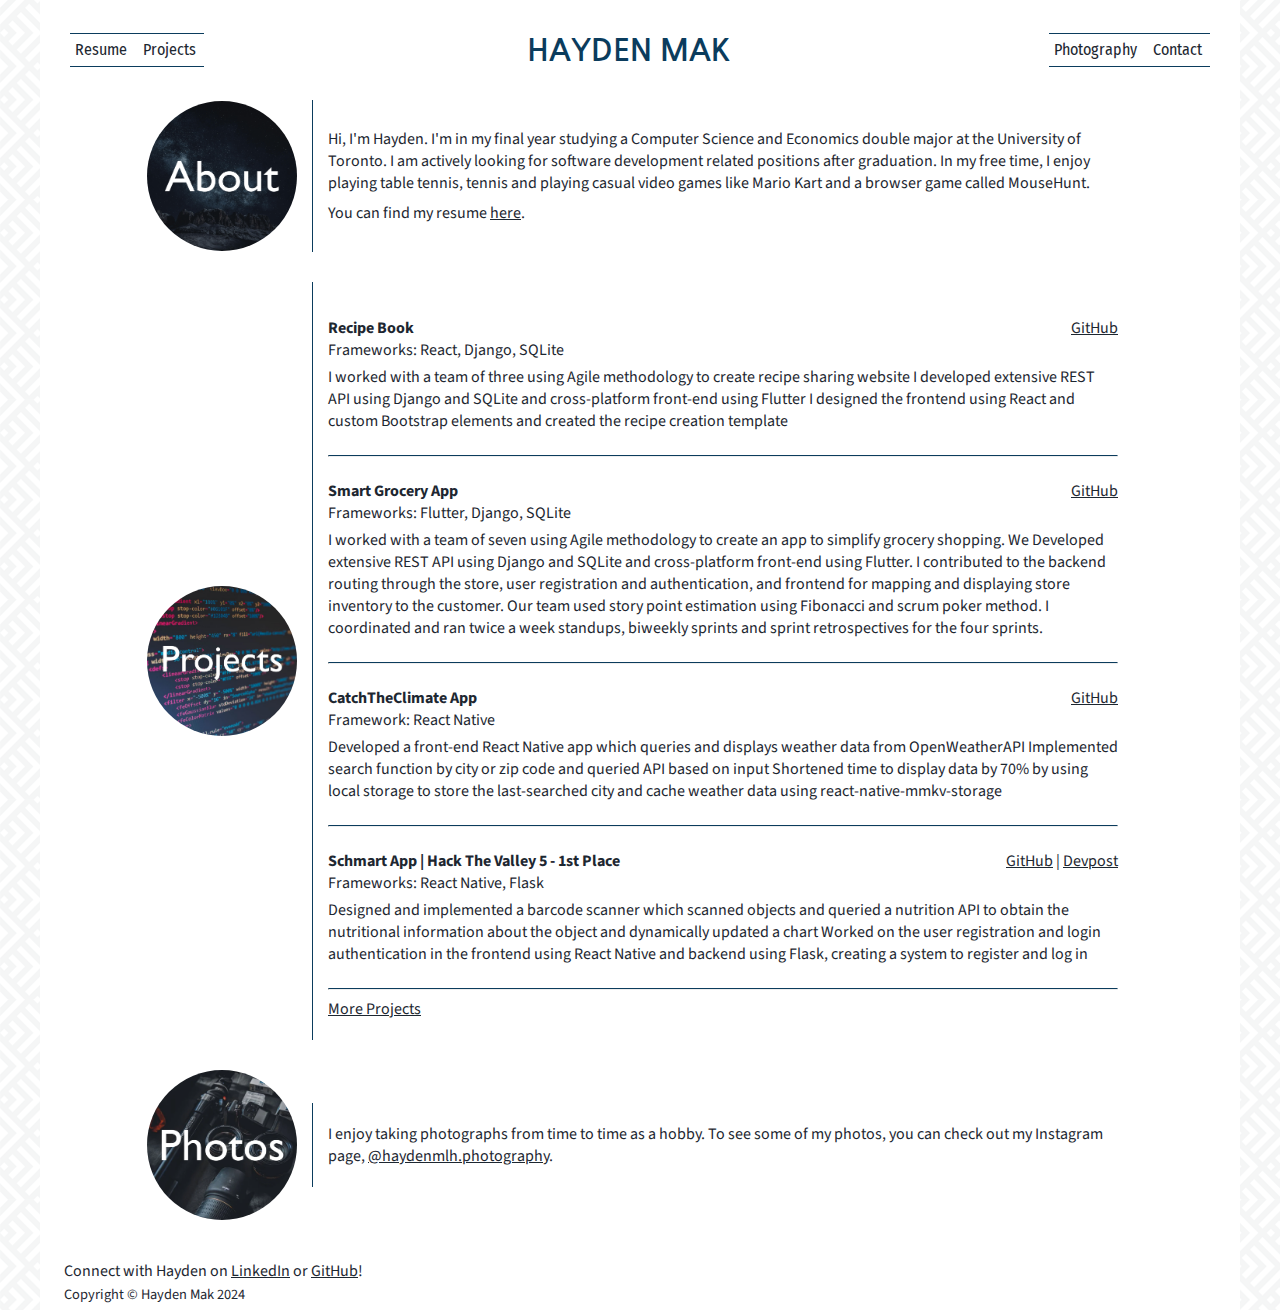
<file: index.html>
<!DOCTYPE html>
<html lang="en">
    <head>
        <meta charset="UTF-8" />
        <meta name="viewport" content="width=device-width,initial-scale=1,maximum-scale=1,user-scalable=no">
        <meta http-equiv="X-UA-Compatible" content="IE=edge,chrome=1">
        <meta name="HandheldFriendly" content="true">

        <!-- Fonts and CSS -->
        <link rel="preconnect" href="https://fonts.gstatic.com">
        <link href="https://fonts.googleapis.com/css2?family=Nanum+Gothic:wght@700&family=Fira+Sans+Condensed:wght@300&family=Source+Sans+Pro&family=Libre+Baskerville&display=swap" rel="stylesheet">
        <link rel="stylesheet" href="/styles/navbar.css">
        <link rel="stylesheet" href="/styles/main.css">
        <link rel="stylesheet" href="/styles/typewriter.css">
        <link rel="stylesheet" href="/styles/slideshow.css">

        <!-- Load an icon library to show a hamburger menu (bars) on small screens -->
        <link rel="stylesheet" href="https://cdnjs.cloudflare.com/ajax/libs/font-awesome/4.7.0/css/font-awesome.min.css">
        

        <!-- Title and Default Metadata -->
        <title>Hayden Mak - A Computer Scientist &amp; Developer</title>
        <meta property="title" content="Hayden Mak - A Computer Scientist &amp; Developer" />
        <meta property="description" content="Learn about Hayden Mak. Who is this guy? Find out through his personal website!" />
        <link rel="shortcut icon" type='image/x-icon' href="/favicon.ico"/>

        <!-- OpenGraph - Required Fields -->
        <meta property="og:title" content="Hayden Mak - A Computer Scientist &amp; Developer" />
        <meta property="og:description" content="Learn about Hayden Mak. Who is this guy? Find out through his personal website!" />
        <meta property="og:type" content="website" />
        <meta property="og:image" content="/images/me_1.jpg" />
        <meta property="og:url" content="https://haydenmlh.github.io" />

        <!-- OpenGraph - Optional Fields -->

        <!-- Twitter -->
        <meta property="twitter:card" content="summary_large_image">
        <meta property="twitter:url" content="https://haydenmlh.github.io">
        <meta property="twitter:title" content="Hayden Mak - A Computer Scientist &amp; Developer">
        <meta property="twitter:description" content="Learn about Hayden Mak. Who is this guy? Find out through his personal website!">
        <meta property="twitter:image" content="/images/me_1.jpg">

        <!-- Global site tag (gtag.js) - Google Analytics -->
        <script async src="https://www.googletagmanager.com/gtag/js?id=G-0BLLSR9Y1W"></script>
        <script>
            window.dataLayer = window.dataLayer || [];
            function gtag(){dataLayer.push(arguments);}
            gtag('js', new Date());

            gtag('config', 'G-0BLLSR9Y1W');
        </script>

    </head>
    <body id="body">
        <div id="pre-footer">
            <header class="noselect">
                <nav id="buttons">
                    <!-- Typewriter title only on main page to avoid too much effects -->
                    <a href="/" id="name-link"><h1 id="header-name" class="name-typewriter"></h1></a>
                    
                    <!-- No typing effect -->
                    <!-- <a href="/" id="name-link"><h1 id="header-name">Hayden Mak</h1></a> -->

                    <!-- Mobile menu icon -->
                    <a href="javascript:void(0);" class="nav-link icon" onclick="myFunction()">
                        <i class="fa fa-bars"></i>
                    </a>

                    <div id="header-left" class="header-flanks">
                        <a class="nav-link" href="/resume" id="about-link">Resume</a></li>
                        <a class="nav-link" href="/projects" id="projects-link" >Projects</a></li>
                        
                    </div>

                    <div id="header-right" class="header-flanks">
                        <a class="nav-link" href="https://www.instagram.com/haydenmlh.photography" id="photography-link">Photography</a></li>
                        <a class="nav-link" href="/contact" id="contact-link">Contact</a></li>
                    </div>

                    <a class="nav-link mobile" href="/about" id="about-link-mobile">About</a></li>
                    <a class="nav-link mobile" href="/projects" id="projects-link-mobile" >Projects</a></li>
                    <a class="nav-link mobile" href="https://www.instagram.com/haydenmlh.photography" id="photography-link-mobile">Photography</a></li>                    
                    <a class="nav-link mobile" href="/contact" id="contact-link-mobile">Contact</a></li>
                    <div class="mobile" id="responsive-bottom-border-mobile"></div>

                </nav>
            </header>
            

            <div id="content">            
                <div id="main-intro">
                    <div id="main-intro-image-container" class="left-column">
                        <div id="main-intro-image"></div>
                    </div>
                    <div class="main-text-div">
                        <div class="intro-text"> 
                            Hi, I'm Hayden. I'm in my final year studying a Computer Science and Economics double major at the University of Toronto.
                            I am actively looking for software development related positions after graduation.
                            In my free time, I enjoy playing table tennis, tennis and playing casual video games like Mario Kart and a browser game called MouseHunt.
                        </div>
                        <div class="intro-text">
                            You can find my resume <a href="/resume">here</a>.
                        </div>
                    </div>
                </div>
                
                <div id="main-intro">
                    <div id="main-intro-image-container" class="left-column">
                        <a href="/projects"><div id="main-projects-image"></div></a>
                    </div>
                    <div class="main-text-div">

                        <div class="project-div"> 
                            <div class="project-title-div">
                                <div class="project-title-left-div">
                                    <p class="project-title"><b>Recipe Book</b></p>
                                    <p class="project-frameworks">Frameworks: React, Django, SQLite</p>
                                </div>
                                <div class="project-title-left-div">
                                    <p class="project-links"><a href="https://github.com/haydenmlh/Smart-Grocery-Map-and-Inventory">GitHub</a></p>
                                </div>
                            </div>
                            <div class="project-image-div">
                                <!-- <img src="" class="project-img" alt="project-image"> -->
                            </div>
                            <p class="project-description">
                                I worked with a team of three using Agile methodology to create recipe sharing website
                                I developed extensive REST API using Django and SQLite and cross-platform front-end using Flutter
                                I designed the frontend using React and custom Bootstrap elements and created the recipe creation template

                            </p>
                        </div>

                        <hr>


                        <div class="project-div"> 
                            <div class="project-title-div">
                                <div class="project-title-left-div">
                                    <p class="project-title"><b>Smart Grocery App</b></p>
                                    <p class="project-frameworks">Frameworks: Flutter, Django, SQLite</p>
                                </div>
                                <div class="project-title-left-div">
                                    <p class="project-links"><a href="https://github.com/haydenmlh/Smart-Grocery-Map-and-Inventory">GitHub</a></p>
                                </div>
                            </div>
                            <div class="project-image-div">
                                <!-- <img src="" class="project-img" alt="project-image"> -->
                            </div>
                            <p class="project-description">
                                I worked with a team of seven using Agile methodology to create an app to simplify grocery shopping. We Developed extensive REST API using Django and SQLite and cross-platform front-end using Flutter.
                                I contributed to the backend routing through the store, user registration and authentication, and frontend for mapping and displaying store inventory to the customer.
                                Our team used story point estimation using Fibonacci and scrum poker method.
                                I coordinated and ran twice a week standups, biweekly sprints and sprint retrospectives for the four sprints.

                            </p>
                        </div>

                        <hr>

                        <div class="project-div"> 
                            <div class="project-title-div">
                                <div class="project-title-left-div">
                                    <p class="project-title"><b>CatchTheClimate App</b></p>
                                    <p class="project-frameworks">Framework: React Native</p>
                                </div>
                                <div class="project-title-left-div">
                                    <p class="project-links"><a href="https://github.com/haydenmlh/CatchTheClimate">GitHub</a></p>
                                </div>
                            </div>
                            <div class="project-image-div">
                                <!-- <img src="" class="project-img" alt="project-image"> -->
                            </div>
                            <p class="project-description">
                                Developed a front-end React Native app which queries and displays weather data from OpenWeatherAPI
                                Implemented search function by city or zip code and queried API based on input
                                Shortened time to display data by 70% by using local storage to store the last-searched city and cache 
                                weather data using react-native-mmkv-storage
                            </p>
                        </div>
                        
                        <hr>

                        <div class="project-div"> 
                            <div class="project-title-div">
                                <div class="project-title-left-div">
                                    <p class="project-title"><b>Schmart App | Hack The Valley 5 - 1st Place</b></p>
                                    <p class="project-frameworks">Frameworks: React Native, Flask</p>
                                </div>
                                <div class="project-title-left-div">
                                    <p class="project-links"><a href="https://github.com/Shmart-app">GitHub</a> | <a href="https://devpost.com/software/schmart">Devpost</a></p>
                                </div>
                            </div>
                            <div class="project-image-div">
                                <!-- <img src="" class="project-img" alt="project-image"> -->
                            </div>
                            <p class="project-description">
                                Designed and implemented a barcode scanner which scanned objects and queried a nutrition API to obtain the nutritional information about the object and dynamically updated a chart
                                Worked on the user registration and login authentication in the frontend using React Native and backend using Flask, creating a system to register and log in

                            </p>
                        </div>



                        <hr>
                        <a href="/projects">More Projects</a>
                    </div>
                </div>

                <div id="main-intro">
                    <div id="main-intro-image-container" class="left-column">
                        <div id="main-photo-image"></div>
                    </div>
                    <div class="main-text-div">
                        <div id="main-intro-text-p1"> 
                            I enjoy taking photographs from time to time as a hobby. To see some of my photos, you can check out my Instagram page, <a href="https://www.instagram.com/haydenmlh.photography">@haydenmlh.photography</a>.
                        </div>
                        <div id="main-intro-text-p2" class="indent">
                            
                        </div>
                    </div>
                </div>
            </div>
        </div>
        <div id="preload-01"></div>
        <div id="preload-02"></div>
        <div id="preload-03"></div>
        <footer>
            <p id="footer-contact">
                Connect with Hayden on <a href="https://www.linkedin.com/in/haydenmlh/">LinkedIn</a> or <a href="https://github.com/haydenmlh">GitHub</a>!
            </p>
            <p id="footer-copyright"></p>
        </footer>
        <script type="text/javascript" src="https://cookieconsent.popupsmart.com/src/js/popper.js"></script>
        <script> window.start.init({Palette:"palette2",Mode:"banner bottom",Theme:"classic",Time:"2",})</script>
    </body>

    <!-- Load jquery library -->
    <script src="https://ajax.googleapis.com/ajax/libs/jquery/3.5.1/jquery.min.js"></script>
    <!-- Load the scripts -->
    <script src="/scripts/main.js" defer></script>
    <script src="/scripts/navbar.js" defer></script>
    <script src="/scripts/typewriter.js" defer></script>
</html>
</file>
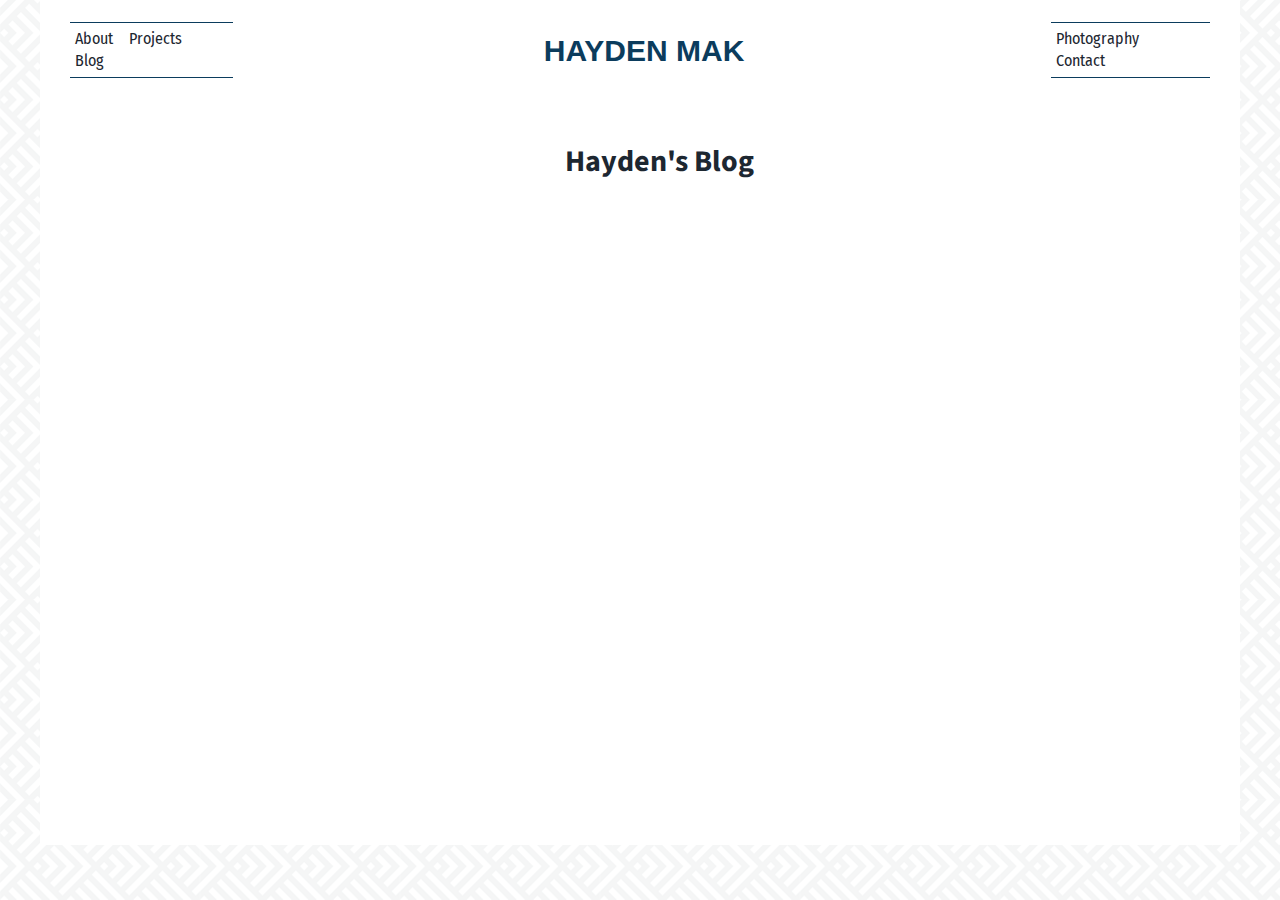
<file: blog/index.html>
<!DOCTYPE html>
<html>
    <head>
        
        <meta name="viewport" content="width=device-width,initial-scale=1,maximum-scale=1,user-scalable=no">
        <meta http-equiv="X-UA-Compatible" content="IE=edge,chrome=1">
        <meta name="HandheldFriendly" content="true">

        <link rel="preconnect" href="https://fonts.gstatic.com">
        <link href="https://fonts.googleapis.com/css2?family=Fira+Sans+Condensed:wght@300&family=Source+Sans+Pro&display=swap" rel="stylesheet">
        <link rel="stylesheet" href="/styles/navbar.css">
        <link rel="stylesheet" href="/styles/blog.css">

        <!-- Load an icon library to show a hamburger menu (bars) on small screens -->
        <link rel="stylesheet" href="https://cdnjs.cloudflare.com/ajax/libs/font-awesome/4.7.0/css/font-awesome.min.css">
        <script src="/scripts/main.js"></script>
        <script src="https://ajax.googleapis.com/ajax/libs/jquery/3.5.1/jquery.min.js"></script>

        <title>Hayden's Homepage</title>
        <link rel="shortcut icon" type='image/x-icon' href="/favicon.ico"/>    
    </head>
    <body id="body">
        <div id="pre-footer">
            <header class="noselect">
                <nav id="buttons">
                    <a href="/index.html" id="name-link"><h1 id="header-name">Hayden Mak</h1></a>
                    <a href="javascript:void(0);" class="nav-link icon" onclick="myFunction()">
                        <i class="fa fa-bars"></i>
                    </a>
                    <div id="header-left" class="header-flanks">
                        <a class="nav-link" href="/about.html" id="about-link">About</a></li>
                        <a class="nav-link" href="/projects/index.html" id="projects-link" >Projects</a></li>
                        <a class="nav-link" href="/blog/index.html" id="blog-link">Blog</a></li>
                        
                    </div>
                    <div id="header-right" class="header-flanks">
                        <a class="nav-link" href="/photography/index.html" id="photography-link">Photography</a></li>
                        <a class="nav-link" href="/contact.html" id="contact-link">Contact</a></li>
                    </div>

                    <a class="nav-link mobile" href="/about.html" id="about-link-mobile">About</a></li>
                    <a class="nav-link mobile" href="/projects/index.html" id="projects-link-mobile" >Projects</a></li>
                    <a class="nav-link mobile" href="/blog/index.html" id="blog-link-mobile">Blog</a></li>
                    <a class="nav-link mobile" href="/photography/index.html" id="photography-link-mobile">Photography</a></li>                    
                    <a class="nav-link mobile" href="/contact.html" id="contact-link-mobile">Contact</a></li>
                    <div class="mobile" id="responsive-bottom-border-mobile"></div>

                </nav>
            </header>

            <div id="content">
                <div id="title">
                    <h1 id="title-text" class="noselect">Hayden's Blog</h1>
                </div>
                <div id="articles">
                    <div class="article">

                    </div>
                </div>
            </div>
        </div>

        <footer><p></p></footer>
    </body>
    <!-- Load jquery library -->
    <script src="https://ajax.googleapis.com/ajax/libs/jquery/3.5.1/jquery.min.js"></script>
    <!-- Load the scripts -->
    <script src="/scripts/navbar.js" defer></script>
</html>
</file>
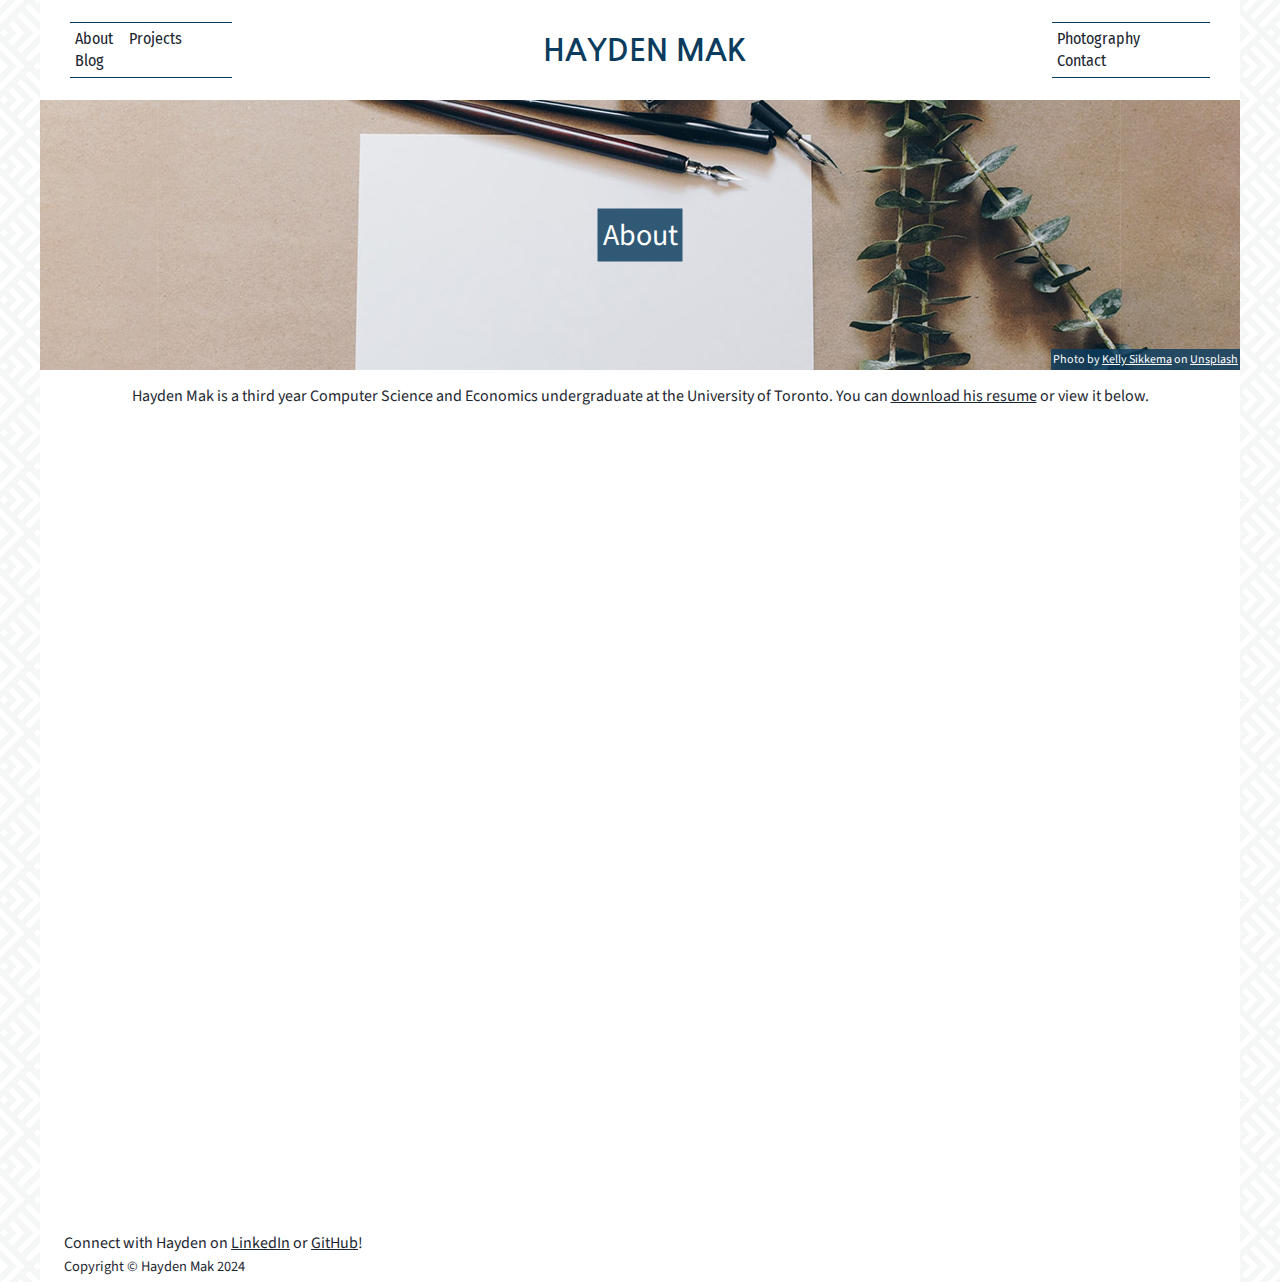
<file: about.html>
<!DOCTYPE html>
<html>
    <head>
        <meta name="viewport" content="width=device-width,initial-scale=1,maximum-scale=1,user-scalable=no">
        <meta http-equiv="X-UA-Compatible" content="IE=edge,chrome=1">
        <meta name="HandheldFriendly" content="true">

        <!-- Fonts and CSS -->
        <link rel="preconnect" href="https://fonts.gstatic.com">
        <link href="https://fonts.googleapis.com/css2?family=Nanum+Gothic:wght@700&family=Fira+Sans+Condensed:wght@300&family=Source+Sans+Pro&display=swap" rel="stylesheet">
        <link rel="stylesheet" href="/styles/navbar.css">
        <link rel="stylesheet" href="/styles/about.css">

        <!-- Load an icon library to show a hamburger menu (bars) on small screens -->
        <link rel="stylesheet" href="https://cdnjs.cloudflare.com/ajax/libs/font-awesome/4.7.0/css/font-awesome.min.css">
        <script src="/scripts/main.js"></script>
        <script src="https://ajax.googleapis.com/ajax/libs/jquery/3.5.1/jquery.min.js"></script>

        <!-- Title and Default Metadata -->
        <title>Hayden Mak - A Computer Scientist &amp; Developer</title>
        <meta property="title" content="Hayden Mak - A Computer Scientist &amp; Developer" />
        <meta property="description" content="Learn about Hayden Mak. Who is this guy? Find out through his personal website!" />
        <link rel="shortcut icon" type='image/x-icon' href="/favicon.ico"/>

        <!-- OpenGraph - Required Fields -->
        <meta property="og:title" content="Hayden Mak - A Computer Scientist &amp; Developer" />
        <meta property="og:description" content="Learn about Hayden Mak. Who is this guy? Find out through his personal website!" />
        <meta property="og:type" content="website" />
        <meta property="og:image" content="/images/me_1.jpg" />
        <meta property="og:url" content="https://haydenmlh.github.io" />

        <!-- OpenGraph - Optional Fields -->

        <!-- Twitter -->
        <meta property="twitter:card" content="summary_large_image">
        <meta property="twitter:url" content="https://haydenmlh.github.io">
        <meta property="twitter:title" content="Hayden Mak - A Computer Scientist &amp; Developer">
        <meta property="twitter:description" content="Learn about Hayden Mak. Who is this guy? Find out through his personal website!">
        <meta property="twitter:image" content="/images/me_1.jpg">

        <!-- Global site tag (gtag.js) - Google Analytics -->
        <script async src="https://www.googletagmanager.com/gtag/js?id=G-0BLLSR9Y1W"></script>
        <script>
            window.dataLayer = window.dataLayer || [];
            function gtag(){dataLayer.push(arguments);}
            gtag('js', new Date());

            gtag('config', 'G-0BLLSR9Y1W');
        </script>
    </head>

    <body id="body">
        <div id="pre-footer">
            <header class="noselect">
                <nav id="buttons">
                    <a href="/" id="name-link"><h1 id="header-name">Hayden Mak</h1></a>
                    <a href="javascript:void(0);" class="nav-link icon" onclick="myFunction()">
                        <i class="fa fa-bars"></i>
                    </a>
                    <div id="header-left" class="header-flanks">
                        <a class="nav-link" href="/about" id="about-link">About</a></li>
                        <a class="nav-link" href="/projects" id="projects-link" >Projects</a></li>
                        <a class="nav-link" href="/blog" id="blog-link">Blog</a></li>
                        
                    </div>
                    <div id="header-right" class="header-flanks">
                        <a class="nav-link" href="/photography" id="photography-link">Photography</a></li>
                        <a class="nav-link" href="/contact" id="contact-link">Contact</a></li>
                    </div>

                    <a class="nav-link mobile" href="/about" id="about-link-mobile">About</a></li>
                    <a class="nav-link mobile" href="/projects" id="projects-link-mobile" >Projects</a></li>
                    <a class="nav-link mobile" href="/blog" id="blog-link-mobile">Blog</a></li>
                    <a class="nav-link mobile" href="/photography" id="photography-link-mobile">Photography</a></li>                    
                    <a class="nav-link mobile" href="/contact" id="contact-link-mobile">Contact</a></li>
                    <div class="mobile" id="responsive-bottom-border-mobile"></div>

                </nav>
            </header>

            <div id="content">
                <div id="content-header-img" class="image-scroll">
                    <div id="content-header-img-description">About</div>
                    <div id="content-header-img-credits">
                        Photo by <a href="https://unsplash.com/@kellysikkema?utm_source=unsplash&utm_medium=referral&utm_content=creditCopyText">Kelly Sikkema</a> on <a href="https://unsplash.com/s/photos/note?utm_source=unsplash&utm_medium=referral&utm_content=creditCopyText">Unsplash</a>
                    </div>
                </div>
                <div id="content-body"></div>
                    <p>Hayden Mak is a third year Computer Science and Economics undergraduate at the University of Toronto. 
                        You can <a href="https://docs.google.com/gview?url=https://github.com/haydenmlh/haydenmlh.github.io/raw/main/res/Resume_Hayden_Mak_CS.pdf">download his resume</a> or view it below.
                    </p>
                    <iframe id="about-resume" src="https://docs.google.com/gview?url=https://github.com/haydenmlh/haydenmlh.github.io/raw/main/res/Resume_Hayden_Mak_CS.pdf&embedded=true" frameborder="0"></iframe>
                </div>
            </div>
        </div> 

        <footer>
            <p id="footer-contact">
                Connect with Hayden on <a href="https://www.linkedin.com/in/haydenmlh/">LinkedIn</a> or <a href="https://github.com/haydenmlh">GitHub</a>!
            </p>
            <p id="footer-copyright"></p>
        </footer>
    </body>
    <!-- Load jquery library -->
    <script src="https://ajax.googleapis.com/ajax/libs/jquery/3.5.1/jquery.min.js"></script>
    <!-- Load the scripts -->
    <script src="/scripts/navbar.js" defer></script>
    <script src="/scripts/content_header_scroll.js" defer></script>
</html>
</file>
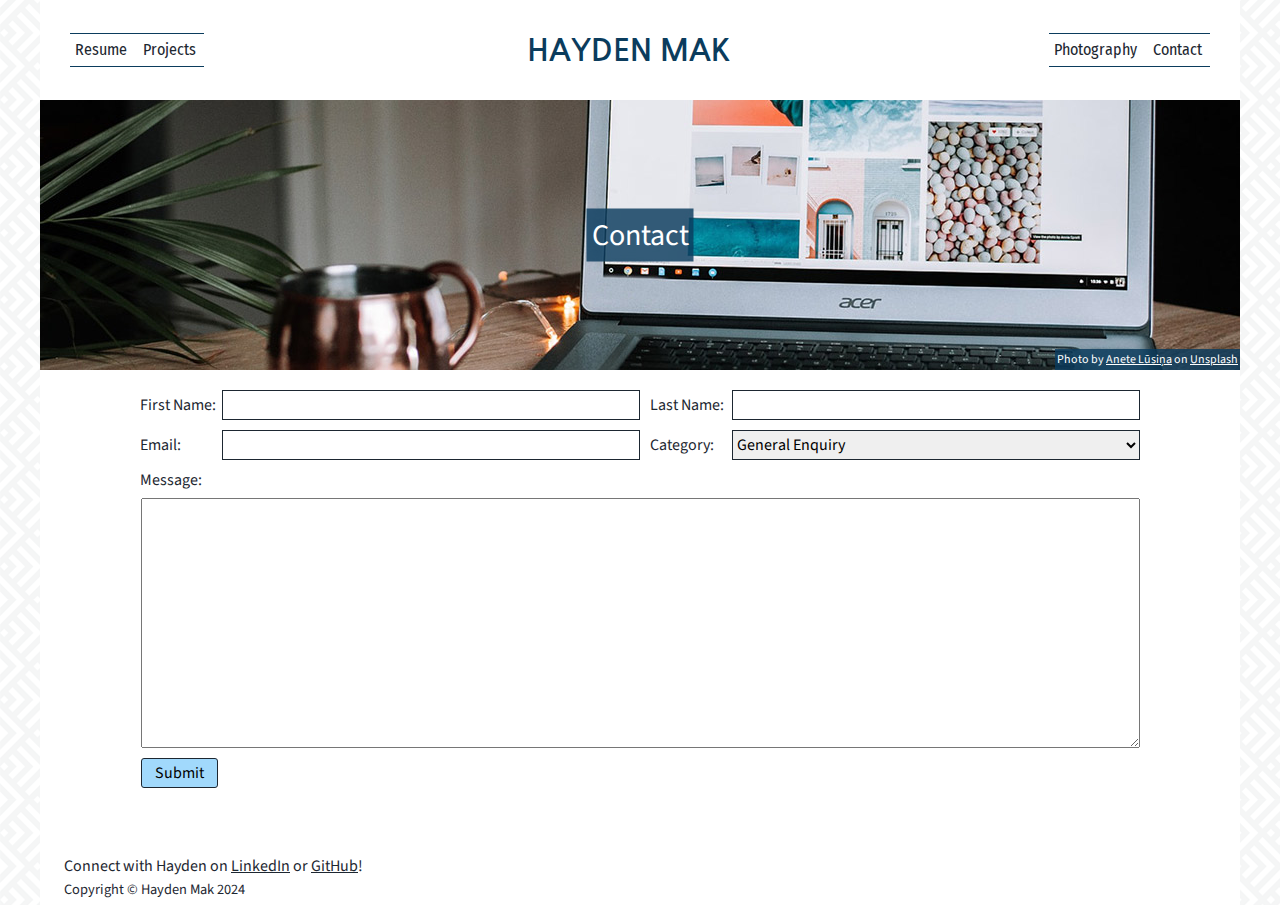
<file: contact.html>
<!DOCTYPE html>
<html>
    <head>
        <meta name="viewport" content="width=device-width,initial-scale=1,maximum-scale=1,user-scalable=no">
        <meta http-equiv="X-UA-Compatible" content="IE=edge,chrome=1">
        <meta name="HandheldFriendly" content="true">

        <!-- Fonts and CSS -->
        <link rel="preconnect" href="https://fonts.gstatic.com">
        <link href="https://fonts.googleapis.com/css2?family=Nanum+Gothic:wght@700&family=Fira+Sans+Condensed:wght@300&family=Source+Sans+Pro&display=swap" rel="stylesheet">
        <link rel="stylesheet" href="/styles/navbar.css">
        <link rel="stylesheet" href="/styles/contact.css">

        <!-- Load an icon library to show a hamburger menu (bars) on small screens -->
        <link rel="stylesheet" href="https://cdnjs.cloudflare.com/ajax/libs/font-awesome/4.7.0/css/font-awesome.min.css">

        <!-- Title and Default Metadata -->
        <title>Hayden Mak - Contact</title>
        <link rel="shortcut icon" type='image/x-icon' href="/favicon.ico"/>
        <meta property="title" content="Hayden Mak - A Computer Scientist &amp; Developer" />
        <meta property="description" content="Find out how to contact Hayden. Where do I find him? Here's where to find out!" />
        
        <!-- OpenGraph - Required Fields -->
        <meta property="og:title" content="Hayden Mak - Contact" />
        <meta property="og:description" content="Find out how to contact Hayden. Where do I find him? Here's where to find out!" />
        <meta property="og:type" content="website" />
        <meta property="og:image" content="/images/me_1.jpg" />
        <meta property="og:url" content="https://haydenmlh.github.io" />

        <!-- OpenGraph - Optional Fields -->

        <!-- Twitter -->
        <meta property="twitter:card" content="summary_large_image">
        <meta property="twitter:url" content="https://haydenmlh.github.io">
        <meta property="twitter:title" content="Hayden Mak - Contact">
        <meta property="twitter:description" content="Find out how to contact Hayden. Where do I find him? Here's where to find out!">
        <meta property="twitter:image" content="/images/me_1.jpg">

        <!-- Global site tag (gtag.js) - Google Analytics -->
        <script async src="https://www.googletagmanager.com/gtag/js?id=G-0BLLSR9Y1W"></script>
        <script>
            window.dataLayer = window.dataLayer || [];
            function gtag(){dataLayer.push(arguments);}
            gtag('js', new Date());

            gtag('config', 'G-0BLLSR9Y1W');
        </script>
    </head>

    <body id="body">
        <div id="pre-footer">
            <header class="noselect">
                <nav id="buttons">
                    <!-- Typewriter title only on main page to avoid too much effects -->
                    <!-- <a href="/" id="name-link"><h1 id="header-name" class="name-typewriter"></h1></a> -->
                    
                    <!-- No typing effect -->
                    <a href="/" id="name-link"><h1 id="header-name">Hayden Mak</h1></a>

                    <!-- Mobile menu icon -->
                    <a href="javascript:void(0);" class="nav-link icon" onclick="myFunction()">
                        <i class="fa fa-bars"></i>
                    </a>

                    <div id="header-left" class="header-flanks">
                        <a class="nav-link" href="/resume" id="about-link">Resume</a></li>
                        <a class="nav-link" href="/projects" id="projects-link" >Projects</a></li>
                        
                    </div>

                    <div id="header-right" class="header-flanks">
                        <a class="nav-link" href="https://www.instagram.com/haydenmlh.photography" id="photography-link">Photography</a></li>
                        <a class="nav-link" href="/contact" id="contact-link">Contact</a></li>
                    </div>

                    <a class="nav-link mobile" href="/about" id="about-link-mobile">About</a></li>
                    <a class="nav-link mobile" href="/projects" id="projects-link-mobile" >Projects</a></li>
                    <a class="nav-link mobile" href="https://www.instagram.com/haydenmlh.photography" id="photography-link-mobile">Photography</a></li>                    
                    <a class="nav-link mobile" href="/contact" id="contact-link-mobile">Contact</a></li>
                    <div class="mobile" id="responsive-bottom-border-mobile"></div>

                </nav>
            </header>

            <div id="content">      
                <div id="content-header-img" class="image-scroll">
                    <div id="content-header-img-description">Contact</div>
                    <div id="content-header-img-credits">
                        Photo by <a href="https://unsplash.com/@anete_lusina?utm_source=unsplash&utm_medium=referral&utm_content=creditCopyText">Anete Lūsiņa</a> on <a href="https://unsplash.com/s/photos/laptop?utm_source=unsplash&utm_medium=referral&utm_content=creditCopyText">Unsplash</a>
                    </div>
                </div>
                <div id="content-form">
                    <form name="gform" id="gform" enctype="text/plain" action="https://docs.google.com/forms/d/e/1FAIpQLScba3recrtFr1aElcyWgxCTKg1cTX-JL414N2PJ7BeKwEGe8g/formResponse?" target="hidden_iframe" onsubmit="submitted=true;">
                        <div id="content-form-name">
                            <div id="content-form-first-name" class="form-fieldlabel">
                                <label for="entry.62324589" class="form-name first-label">First Name:</label>
                                <input type="text" name="entry.62324589" id="entry.62324589" required>
                            </div>
                            <div id="content-form-last-name" class="form-fieldlabel-2">
                                <label for="entry.1495869695" class="form-name second-label">Last Name:</label>
                                <input type="text" name="entry.1495869695" id="entry.1495869695" required>
                            </div>
                        </div>
                        <div id="content-form-email-and-category">
                            <div id="content-form-email" class="form-fieldlabel">
                                <label for="entry.1113174291" class="form-email-category first-label">Email:</label>
                                <input type="email" name="entry.1113174291" id="entry.1113174291" required>
                            </div>
                            <div id="content-form-category" class="form-fieldlabel-2">
                                <label for="entry.383804575" class="form-email-category second-label">Category:</label>
                                <select name="entry.383804575" id="entry.383804575" required>
                                    <option value="General Enquiry">General Enquiry</option>
                                    <option value="Photography Enquiry">Photography Enquiry</option>
                                    <option value="Other">Other</option>
                                </select>
                            </div>
                        </div>
                        <div id="content-form-message">
                            <label for="entry.955795602" class="first-label">Message:</label>
                            <textarea name="entry.955795602" id="entry.955795602" required></textarea>
                        </div>
                        <input type="submit" value="Submit">
                    </form>

                    <iframe name="hidden_iframe" id="hidden_iframe" style="display:none;"></iframe>
                </div>
            </div>
        </div>

        <footer>
            <p id="footer-contact">
                Connect with Hayden on <a href="https://www.linkedin.com/in/haydenmlh/">LinkedIn</a> or <a href="https://github.com/haydenmlh">GitHub</a>!
            </p>
            <p id="footer-copyright"></p>
        </footer>
    </body>

    <!-- Load jquery library -->
    <script src="https://ajax.googleapis.com/ajax/libs/jquery/3.5.1/jquery.min.js"></script>
    <!-- Load the scripts -->
    <script src="/scripts/navbar.js" defer></script>
    <script src="/scripts/content_header_scroll.js" defer></script>
    <script src="/scripts/contact_form.js" defer></script>

</html>
</file>
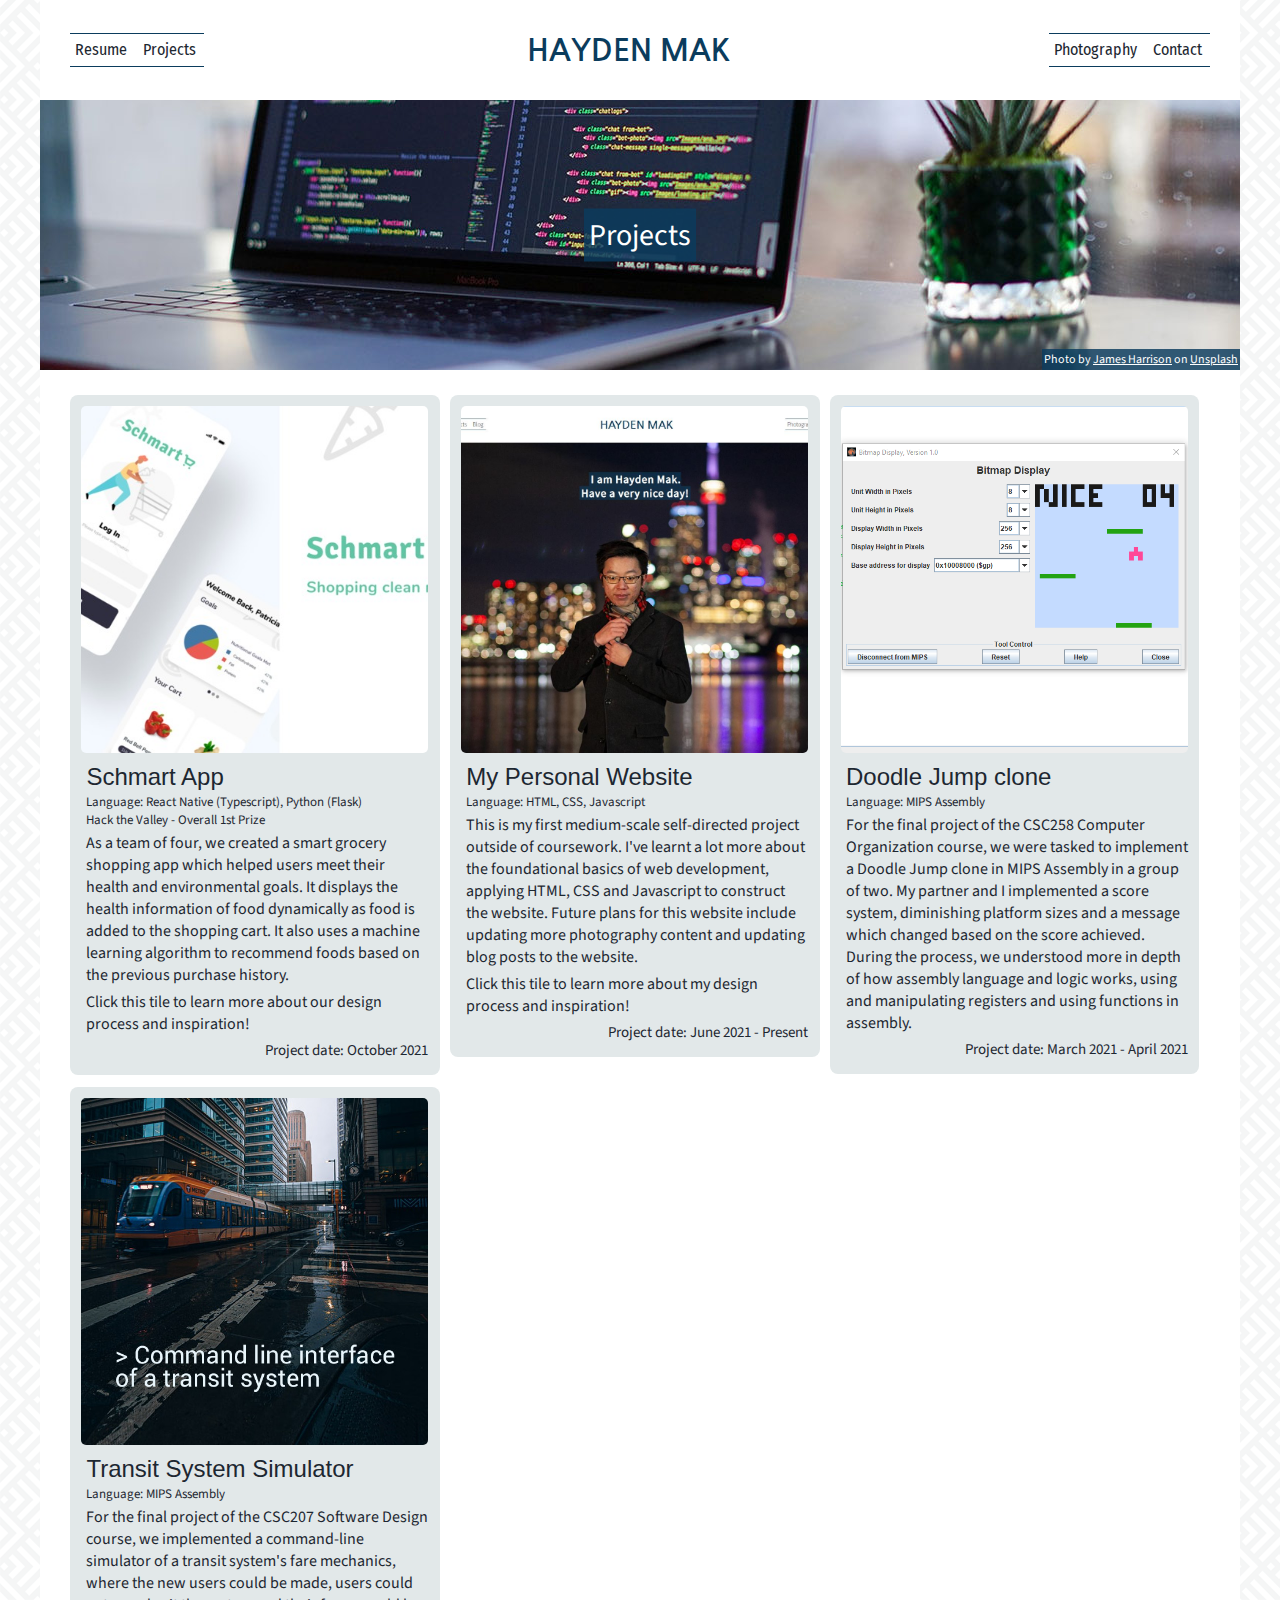
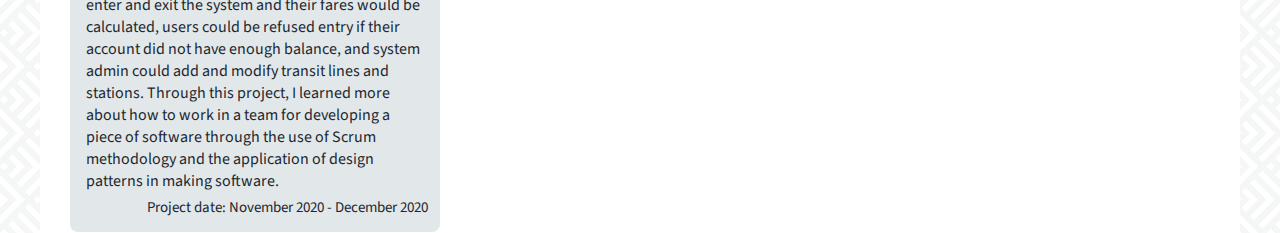
<file: projects.html>
<!DOCTYPE html>
<html>
    <head>
        <meta name="viewport" content="width=device-width,initial-scale=1,maximum-scale=1,user-scalable=no">
        <meta http-equiv="X-UA-Compatible" content="IE=edge,chrome=1">
        <meta name="HandheldFriendly" content="true">

        <!-- Fonts and CSS -->
        <link rel="preconnect" href="https://fonts.gstatic.com">
        <link href="https://fonts.googleapis.com/css2?family=Nanum+Gothic:wght@700&family=Fira+Sans+Condensed:wght@300&family=Source+Sans+Pro&display=swap" rel="stylesheet">
        <link rel="stylesheet" href="/styles/navbar.css">
        
        <link rel="stylesheet" href="/styles/projects.css">

        <!-- Load an icon library to show a hamburger menu (bars) on small screens -->
        <link rel="stylesheet" href="https://cdnjs.cloudflare.com/ajax/libs/font-awesome/4.7.0/css/font-awesome.min.css">    

        <!-- Title and Default Metadata -->
        <title>Hayden Mak - A Computer Scientist &amp; Developer</title>
        <meta property="title" content="Hayden Mak - A Computer Scientist &amp; Developer" />
        <meta property="description" content="Learn about Hayden Mak. What does he do all day? Find out through the projects page!" />
        <link rel="shortcut icon" type='image/x-icon' href="/favicon.ico"/>

        <!-- OpenGraph - Required Fields -->
        <meta property="og:title" content="Hayden Mak - A Computer Scientist &amp; Developer" />
        <meta property="og:description" content="Learn about Hayden Mak. What does he do all day? Find out through the projects page!" />
        <meta property="og:type" content="website" />
        <meta property="og:image" content="/images/me_1.jpg" />
        <meta property="og:url" content="https://haydenmlh.github.io/projects" />

        <!-- OpenGraph - Optional Fields -->

        <!-- Twitter -->
        <meta property="twitter:card" content="summary_large_image">
        <meta property="twitter:title" content="Hayden Mak - A Computer Scientist &amp; Developer">
        <meta property="twitter:description" content="Learn about Hayden Mak. What does he do all day? Find out through the projects page!">
        <meta property="twitter:image" content="/images/me_1.jpg">
        <meta property="twitter:url" content="https://haydenmlh.github.io/projects">


        <!-- Global site tag (gtag.js) - Google Analytics -->
        <script async src="https://www.googletagmanager.com/gtag/js?id=G-0BLLSR9Y1W"></script>
        <script>
            window.dataLayer = window.dataLayer || [];
            function gtag(){dataLayer.push(arguments);}
            gtag('js', new Date());

            gtag('config', 'G-0BLLSR9Y1W');
        </script>

    </head>
    <body id="body">
        <div id="pre-footer">
            <header class="noselect">
                <nav id="buttons">
                    <!-- Typewriter title only on main page to avoid too much effects -->
                    <!-- <a href="/" id="name-link"><h1 id="header-name" class="name-typewriter"></h1></a> -->
                    
                    <!-- No typing effect -->
                    <a href="/" id="name-link"><h1 id="header-name">Hayden Mak</h1></a>

                    <!-- Mobile menu icon -->
                    <a href="javascript:void(0);" class="nav-link icon" onclick="myFunction()">
                        <i class="fa fa-bars"></i>
                    </a>

                    <div id="header-left" class="header-flanks">
                        <a class="nav-link" href="/resume" id="about-link">Resume</a></li>
                        <a class="nav-link" href="/projects" id="projects-link" >Projects</a></li>
                        
                    </div>

                    <div id="header-right" class="header-flanks">
                        <a class="nav-link" href="https://www.instagram.com/haydenmlh.photography" id="photography-link">Photography</a></li>
                        <a class="nav-link" href="/contact" id="contact-link">Contact</a></li>
                    </div>

                    <a class="nav-link mobile" href="/about" id="about-link-mobile">About</a></li>
                    <a class="nav-link mobile" href="/projects" id="projects-link-mobile" >Projects</a></li>
                    <a class="nav-link mobile" href="https://www.instagram.com/haydenmlh.photography" id="photography-link-mobile">Photography</a></li>                    
                    <a class="nav-link mobile" href="/contact" id="contact-link-mobile">Contact</a></li>
                    <div class="mobile" id="responsive-bottom-border-mobile"></div>

                </nav>
            </header>

            <div id="content">
                <div id="content-header-img" class="image-scroll">
                    <div id="content-header-img-description">Projects</div>
                    <div id="content-header-img-credits">
                        Photo by <a href="https://unsplash.com/@jstrippa?utm_source=unsplash&utm_medium=referral&utm_content=creditCopyText">James Harrison</a> on <a href="https://unsplash.com/s/photos/programming?utm_source=unsplash&utm_medium=referral&utm_content=creditCopyText">Unsplash</a>
                    </div>
                </div>
                <div class="project-display">

                    <div class="tile">
                        <a href="https://devpost.com/software/schmart" class="tile-link">
                            <div class="img-wrapper">
                                <img class="tile-content" src="/images/projects/schmart_app.jpg">
                                <p class="tile-title noselect">Schmart App</p>
                                <p class="tile-lang noselect">Language: React Native (Typescript), Python (Flask) 
                                    <br> Hack the Valley - Overall 1st Prize</p>
                                <div class="tile-description noselect">
                                    <p class="tile-description-paragraph">
                                        As a team of four, we created a smart grocery shopping app which helped users meet 
                                        their health and environmental goals. It displays the health information of food 
                                        dynamically as food is added to the shopping cart. It also uses a machine learning 
                                        algorithm to recommend foods based on the previous purchase history.
                                    </p>
                                    <p class="tile-description-paragraph">
                                        Click this tile to learn more about our design process and inspiration!
                                    </p>
                                    <div class="tile-date">Project date: October 2021</div>
                                </div>
                                
                            </div>
                        </a>
                    </div>

                    <div class="tile">
                        <a href="/projects/personal_website" class="tile-link">
                            <div class="img-wrapper">
                                <img class="tile-content" src="/images/projects/website_screenshot.jpg">
                                <p class="tile-title noselect">My Personal Website</p>
                                <p class="tile-lang noselect">Language: HTML, CSS, Javascript</p>
                                <div class="tile-description noselect">
                                    <p class="tile-description-paragraph">
                                        This is my first medium-scale self-directed project outside of coursework. 
                                        I've learnt a lot more about the foundational basics of web development, 
                                        applying HTML, CSS and Javascript to construct the website. Future plans
                                        for this website include updating more photography content and updating
                                        blog posts to the website.
                                    </p>
                                    <p class="tile-description-paragraph">
                                        Click this tile to learn more about my design process and inspiration!
                                    </p>
                                    <div class="tile-date">Project date: June 2021 - Present</div>
                                </div>
                                
                            </div>
                        </a>
                    </div>

                    <div class="tile">
                        <div class="img-wrapper">
                            <img class="tile-content" src="/images/projects/doodlejump_screenshot.png">
                            <p class="tile-title noselect">Doodle Jump clone</p>
                            <p class="tile-lang noselect">Language: MIPS Assembly</p>
                            <div class="tile-description noselect">
                                <p class="tile-description-paragraph">
                                    For the final project of the CSC258 Computer Organization course, 
                                    we were tasked to implement a Doodle Jump clone in MIPS Assembly in a group of 
                                    two. My partner and I implemented a score system, diminishing platform sizes
                                    and a message which changed based on the score achieved. During the process,
                                    we understood more in depth of how assembly language and logic works, using and
                                    manipulating registers and using functions in assembly.
                                </p>
                                <div class="tile-date">Project date: March 2021 - April 2021</div>
                            </div>
                            
                        </div>
                    </div>

                    <div class="tile">
                        <div class="img-wrapper">
                            <img class="tile-content" src="/images/projects/transit_simulator.jpg">
                            <p class="tile-title noselect">Transit System Simulator</p>
                            <p class="tile-lang noselect">Language: MIPS Assembly</p>
                            <div class="tile-description noselect">
                                <p class="tile-description-paragraph">
                                    For the final project of the CSC207 Software Design course, 
                                    we implemented a command-line simulator of a transit system's fare mechanics,
                                    where the new users could be made, users could enter and exit the system and their 
                                    fares would be calculated, users could be refused entry if their account did not
                                    have enough balance, and system admin could add and modify transit lines and 
                                    stations. Through this project, I learned more about how to work in a team for 
                                    developing a piece of software through the use of Scrum methodology and the
                                    application of design patterns in making software.
                                </p>
                                <div class="tile-date">Project date: November 2020 - December 2020</div>
                            </div>
                            
                        </div>
                    </div>
                </div>
            </div>
        </div>

        <footer>
            <p id="footer-contact">
                Connect with Hayden on <a href="https://www.linkedin.com/in/haydenmlh/">LinkedIn</a> or <a href="https://github.com/haydenmlh">GitHub</a>!
            </p>
            <p id="footer-copyright"></p>
        </footer>
    </body>
        
    <!-- Load jquery library -->
    <script src="https://ajax.googleapis.com/ajax/libs/jquery/3.5.1/jquery.min.js"></script>
    <!-- Load the scripts -->
    <script src="/scripts/navbar.js" defer></script>
    <script src="/scripts/content_header_scroll.js" defer></script>
    <script src="/scripts/projects.js" defer></script>
</html>
</file>
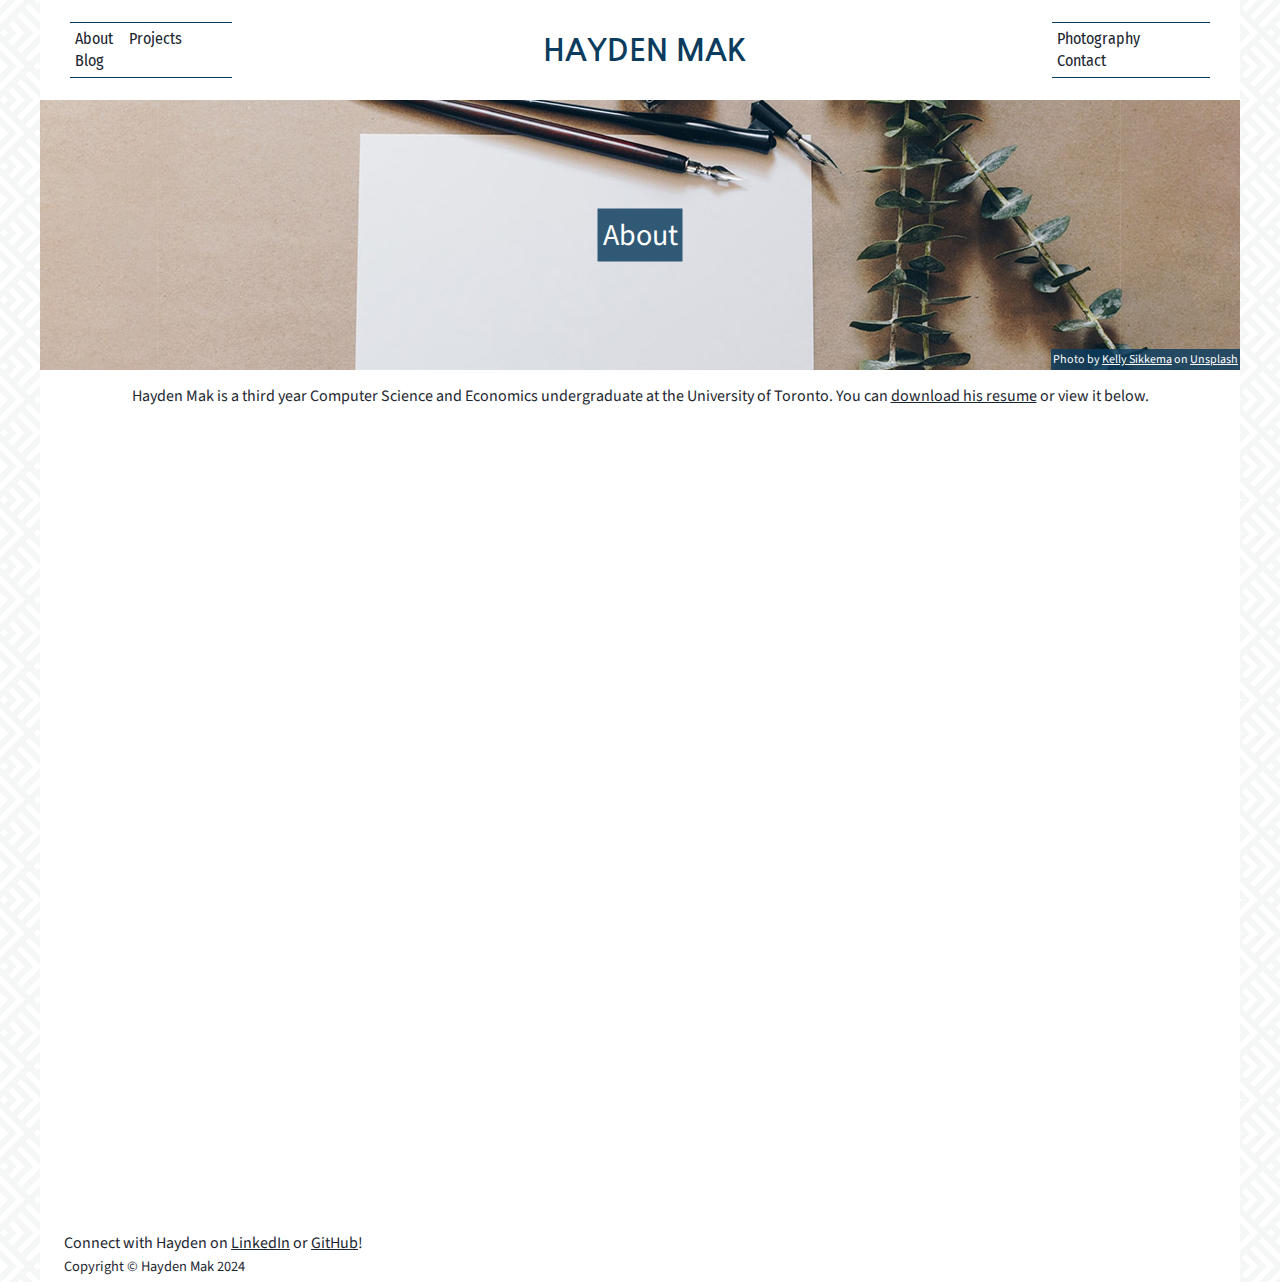
<file: resume.html>
<!DOCTYPE html>
<html>
    <head>
        <meta name="viewport" content="width=device-width,initial-scale=1,maximum-scale=1,user-scalable=no">
        <meta http-equiv="X-UA-Compatible" content="IE=edge,chrome=1">
        <meta name="HandheldFriendly" content="true">

        <!-- Fonts and CSS -->
        <link rel="preconnect" href="https://fonts.gstatic.com">
        <link href="https://fonts.googleapis.com/css2?family=Nanum+Gothic:wght@700&family=Fira+Sans+Condensed:wght@300&family=Source+Sans+Pro&display=swap" rel="stylesheet">
        <link rel="stylesheet" href="/styles/navbar.css">
        <link rel="stylesheet" href="/styles/about.css">

        <!-- Load an icon library to show a hamburger menu (bars) on small screens -->
        <link rel="stylesheet" href="https://cdnjs.cloudflare.com/ajax/libs/font-awesome/4.7.0/css/font-awesome.min.css">
        <script src="/scripts/main.js"></script>
        <script src="https://ajax.googleapis.com/ajax/libs/jquery/3.5.1/jquery.min.js"></script>

        <!-- Title and Default Metadata -->
        <title>Hayden Mak - A Computer Scientist &amp; Developer</title>
        <meta property="title" content="Hayden Mak - A Computer Scientist &amp; Developer" />
        <meta property="description" content="Learn about Hayden Mak. Who is this guy? Find out through his personal website!" />
        <link rel="shortcut icon" type='image/x-icon' href="/favicon.ico"/>

        <!-- OpenGraph - Required Fields -->
        <meta property="og:title" content="Hayden Mak - A Computer Scientist &amp; Developer" />
        <meta property="og:description" content="Learn about Hayden Mak. Who is this guy? Find out through his personal website!" />
        <meta property="og:type" content="website" />
        <meta property="og:image" content="/images/me_1.jpg" />
        <meta property="og:url" content="https://haydenmlh.github.io" />

        <!-- OpenGraph - Optional Fields -->

        <!-- Twitter -->
        <meta property="twitter:card" content="summary_large_image">
        <meta property="twitter:url" content="https://haydenmlh.github.io">
        <meta property="twitter:title" content="Hayden Mak - A Computer Scientist &amp; Developer">
        <meta property="twitter:description" content="Learn about Hayden Mak. Who is this guy? Find out through his personal website!">
        <meta property="twitter:image" content="/images/me_1.jpg">

        <!-- Global site tag (gtag.js) - Google Analytics -->
        <script async src="https://www.googletagmanager.com/gtag/js?id=G-0BLLSR9Y1W"></script>
        <script>
            window.dataLayer = window.dataLayer || [];
            function gtag(){dataLayer.push(arguments);}
            gtag('js', new Date());

            gtag('config', 'G-0BLLSR9Y1W');
        </script>
    </head>

    <body id="body">
        <div id="pre-footer">
            <header class="noselect">
                <nav id="buttons">
                    <a href="/" id="name-link"><h1 id="header-name">Hayden Mak</h1></a>
                    <a href="javascript:void(0);" class="nav-link icon" onclick="myFunction()">
                        <i class="fa fa-bars"></i>
                    </a>
                    <div id="header-left" class="header-flanks">
                        <a class="nav-link" href="/about" id="about-link">About</a></li>
                        <a class="nav-link" href="/projects" id="projects-link" >Projects</a></li>
                        <a class="nav-link" href="/blog" id="blog-link">Blog</a></li>
                        
                    </div>
                    <div id="header-right" class="header-flanks">
                        <a class="nav-link" href="https://www.instagram.com/haydenmlh.photography" id="photography-link">Photography</a></li>
                        <a class="nav-link" href="/contact" id="contact-link">Contact</a></li>
                    </div>

                    <a class="nav-link mobile" href="/about" id="about-link-mobile">About</a></li>
                    <a class="nav-link mobile" href="/projects" id="projects-link-mobile" >Projects</a></li>
                    <a class="nav-link mobile" href="/blog" id="blog-link-mobile">Blog</a></li>
                    <a class="nav-link mobile" href="https://www.instagram.com/haydenmlh.photography" id="photography-link-mobile">Photography</a></li>                    
                    <a class="nav-link mobile" href="/contact" id="contact-link-mobile">Contact</a></li>
                    <div class="mobile" id="responsive-bottom-border-mobile"></div>

                </nav>
            </header>

            <div id="content">
                <div id="content-header-img" class="image-scroll">
                    <div id="content-header-img-description">About</div>
                    <div id="content-header-img-credits">
                        Photo by <a href="https://unsplash.com/@kellysikkema?utm_source=unsplash&utm_medium=referral&utm_content=creditCopyText">Kelly Sikkema</a> on <a href="https://unsplash.com/s/photos/note?utm_source=unsplash&utm_medium=referral&utm_content=creditCopyText">Unsplash</a>
                    </div>
                </div>
                <div id="content-body"></div>
                    <p>Hayden Mak is a third year Computer Science and Economics undergraduate at the University of Toronto. 
                        You can <a href="https://docs.google.com/gview?url=https://github.com/haydenmlh/haydenmlh.github.io/raw/main/res/Resume_Hayden_Mak_CS.pdf">download his resume</a> or view it below.
                    </p>
                    <iframe id="about-resume" src="https://docs.google.com/gview?url=https://github.com/haydenmlh/haydenmlh.github.io/raw/main/res/Resume_Hayden_Mak_CS.pdf&embedded=true" frameborder="0"></iframe>
                </div>
            </div>
        </div> 

        <footer>
            <p id="footer-contact">
                Connect with Hayden on <a href="https://www.linkedin.com/in/haydenmlh/">LinkedIn</a> or <a href="https://github.com/haydenmlh">GitHub</a>!
            </p>
            <p id="footer-copyright"></p>
        </footer>
    </body>
    <!-- Load jquery library -->
    <script src="https://ajax.googleapis.com/ajax/libs/jquery/3.5.1/jquery.min.js"></script>
    <!-- Load the scripts -->
    <script src="/scripts/navbar.js" defer></script>
    <script src="/scripts/content_header_scroll.js" defer></script>
</html>
</file>
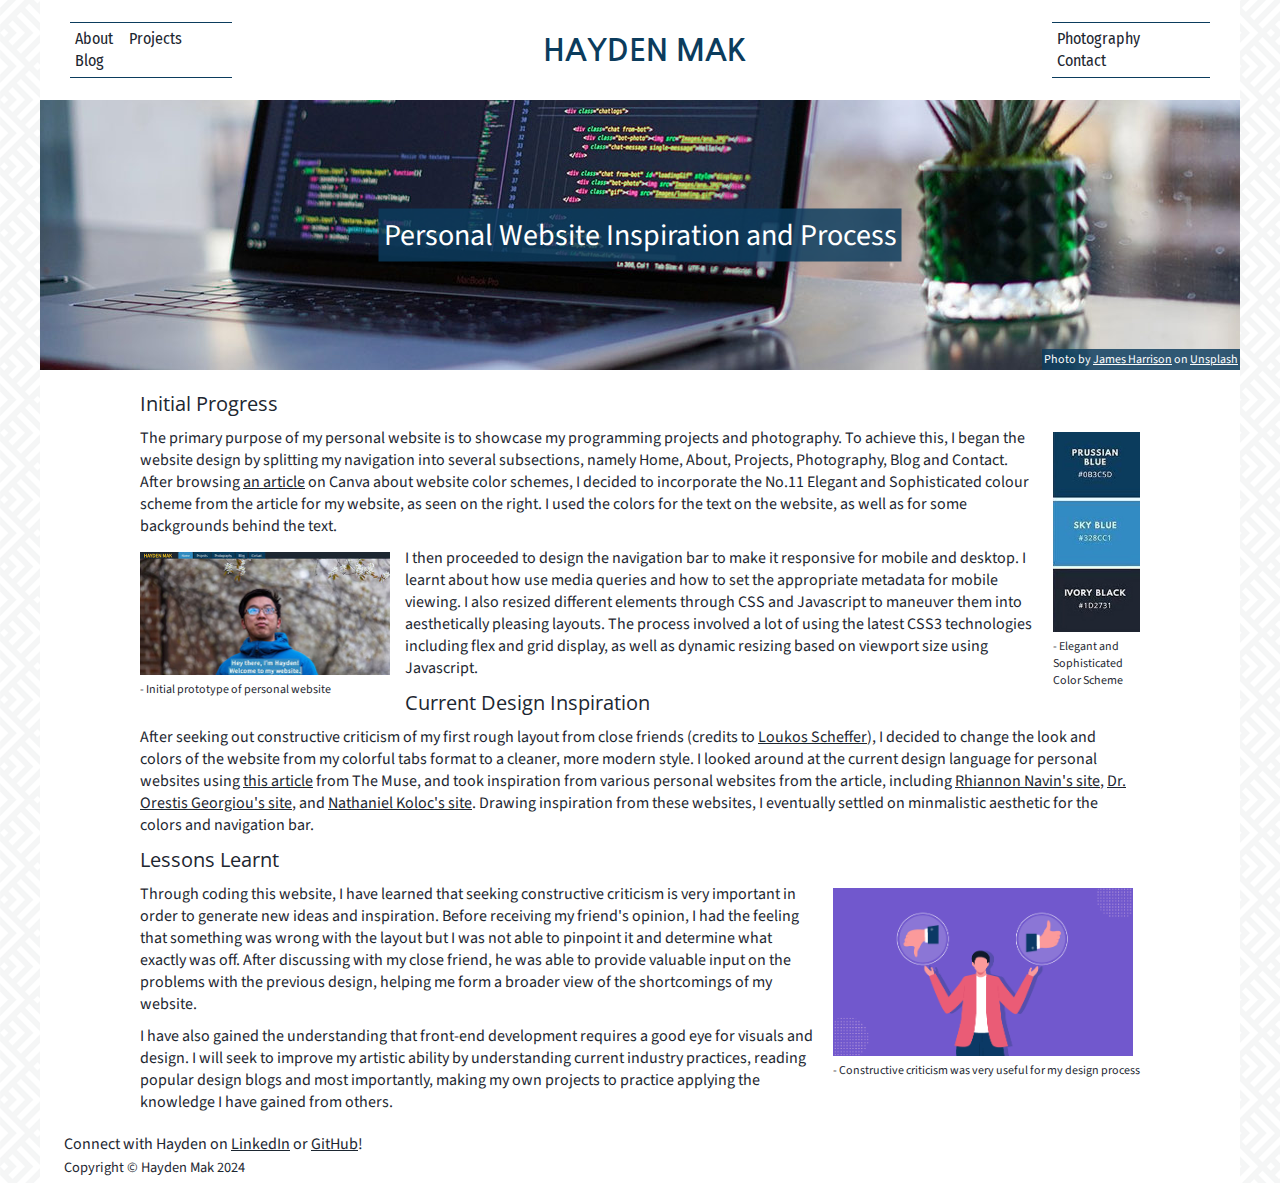
<file: projects/personal_website.html>
<!DOCTYPE html>
<html lang="en">
    <head>
        <meta charset="UTF-8" />
        <meta name="viewport" content="width=device-width,initial-scale=1,maximum-scale=1,user-scalable=no">
        <meta http-equiv="X-UA-Compatible" content="IE=edge,chrome=1">
        <meta name="HandheldFriendly" content="true">

        <!-- Fonts and CSS -->
        <link rel="preconnect" href="https://fonts.gstatic.com">
        <link href="https://fonts.googleapis.com/css2?family=Nanum+Gothic:wght@700&family=Fira+Sans+Condensed:wght@300&family=Open+Sans&family=Source+Sans+Pro&family=Libre+Baskerville&display=swap" rel="stylesheet">
        <link rel="stylesheet" href="/styles/navbar.css">
        <link rel="stylesheet" href="/styles/projects/personal_website.css">

        <!-- Load an icon library to show a hamburger menu (bars) on small screens -->
        <link rel="stylesheet" href="https://cdnjs.cloudflare.com/ajax/libs/font-awesome/4.7.0/css/font-awesome.min.css">
        

        <!-- Title and Default Metadata -->
        <title>Hayden Mak - Personal Website Inspiration and Process</title>
        <link rel="shortcut icon" type='image/x-icon' href="/favicon.ico"/>
        <meta property="title" content="Hayden Mak - Personal Website Design Inspiration and Process" />
        <meta property="description" content="Learn about how this website was designed, and what inspired it! Find out here!" />
        
        <!-- OpenGraph - Required Fields -->
        <meta property="og:title" content="Hayden Mak - Personal Website Design Inspiration and Process" />
        <meta property="og:description" content="Learn about how this website was designed, and what inspired it! Find out here!" />
        <meta property="og:type" content="website" />
        <meta property="og:image" content="/images/projects/website_screenshot.jpg" />
        <meta property="og:url" content="https://haydenmlh.github.io/projects/personal_website" />

        <!-- OpenGraph - Optional Fields -->

        <!-- Twitter -->
        <meta property="twitter:card" content="summary_large_image">
        <meta property="twitter:url" content="https://haydenmlh.github.io/projects/personal_website">
        <meta property="twitter:title" content="Hayden Mak - Personal Website Design Inspiration and Process">
        <meta property="twitter:description" content="Learn about how this website was designed, and what inspired it! Find out here!">
        <meta property="twitter:image" content="/images/projects/website_screenshot.jpg">

        <!-- Global site tag (gtag.js) - Google Analytics -->
        <script async src="https://www.googletagmanager.com/gtag/js?id=G-0BLLSR9Y1W"></script>
        <script>
            window.dataLayer = window.dataLayer || [];
            function gtag(){dataLayer.push(arguments);}
            gtag('js', new Date());

            gtag('config', 'G-0BLLSR9Y1W');
        </script>

    </head>
    <body id="body">
        <div id="pre-footer">
            <header class="noselect">
                <nav id="buttons">
                    <a href="/" id="name-link"><h1 id="header-name">Hayden Mak</h1></a>
                    <a href="javascript:void(0);" class="nav-link icon" onclick="myFunction()">
                        <i class="fa fa-bars"></i>
                    </a>
                    <div id="header-left" class="header-flanks">
                        <a class="nav-link" href="/about" id="about-link">About</a></li>
                        <a class="nav-link" href="/projects" id="projects-link" >Projects</a></li>
                        <a class="nav-link" href="/blog" id="blog-link">Blog</a></li>
                        
                    </div>
                    <div id="header-right" class="header-flanks">
                        <a class="nav-link" href="/photography" id="photography-link">Photography</a></li>
                        <a class="nav-link" href="/contact" id="contact-link">Contact</a></li>
                    </div>

                    <a class="nav-link mobile" href="/about" id="about-link-mobile">About</a></li>
                    <a class="nav-link mobile" href="/projects" id="projects-link-mobile" >Projects</a></li>
                    <a class="nav-link mobile" href="/blog" id="blog-link-mobile">Blog</a></li>
                    <a class="nav-link mobile" href="/photography" id="photography-link-mobile">Photography</a></li>                    
                    <a class="nav-link mobile" href="/contact" id="contact-link-mobile">Contact</a></li>
                    <div class="mobile" id="responsive-bottom-border-mobile"></div>

                </nav>
            </header>

            <div id="content">      
                <div id="content-header-img" class="image-scroll">
                    <div id="content-header-img-description">Personal Website Inspiration and Process</div>
                    <div id="content-header-img-credits">
                        Photo by <a href="https://unsplash.com/@jstrippa?utm_source=unsplash&utm_medium=referral&utm_content=creditCopyText">James Harrison</a> on <a href="https://unsplash.com/s/photos/programming?utm_source=unsplash&utm_medium=referral&utm_content=creditCopyText">Unsplash</a>
                    </div>
                </div>
                <div class="back_to_projects"></div>
                <div id="content-paragraph">
                    <p id="process-title" class="paragraph-title">Initial Progress</p>
                    <p id="content-first-paragraph">
                        <div id="color-scheme">
                            <img src="/images/projects/personal_website/color_scheme.jpg">
                            <div class="img-caption">- Elegant and <br>Sophisticated <br> Color Scheme</div>
                        </div>
                        The primary purpose of my personal website is to showcase my programming projects and photography.
                        To achieve this, I began the website design by splitting my navigation into several 
                        subsections, namely Home, About, Projects, Photography, Blog and Contact. 
                        After browsing <a href="https://www.canva.com/learn/website-color-schemes/">an article</a> on Canva
                        about website color schemes, I decided to incorporate the 
                        No.11 Elegant and Sophisticated colour scheme from the article for my website, as seen on the 
                        right. I used the colors for the text on the website, as well as for some backgrounds behind the text.
                    </p>
                    <p id="content-second-paragraph">
                        <div id="initial-website">
                            <img id="initial-website-img" src="/images/projects/personal_website/initial_design.jpg">
                            <div class="img-caption">- Initial prototype of personal website</div>
                        </div>
                        I then proceeded to
                        design the navigation bar to make it responsive for mobile and desktop. 
                        I learnt about how use media queries and how to set the appropriate metadata for mobile viewing. 
                        I also resized
                        different elements through CSS and Javascript to maneuver them into aesthetically
                        pleasing layouts. The process involved a lot of using the latest CSS3 technologies including
                        flex and grid display, as well as dynamic resizing based on viewport size using Javascript.
                    </p>

                    <p id="inspiration-title" class="paragraph-title">Current Design Inspiration</p>

                    <p id="content-third-paragraph">
                        After seeking out constructive criticism of my first rough layout from close friends 
                        (credits to <a href="https://github.com/loukos-scheffer">Loukos Scheffer</a>),
                        I decided to change the look and 
                        colors of the website from my colorful tabs format to a cleaner, more modern style. 
                        I looked around at the current design language for personal websites using 
                        <a href="https://www.themuse.com/advice/the-35-best-personal-websites-weve-ever-seen">this article</a> 
                        from The Muse, and took inspiration from various personal websites from the article, including
                        <a href="https://www.rhiannonnavin.com/">Rhiannon Navin's site</a>, 
                        <a href="https://www.orestisgeorgiou.com/">Dr. Orestis Georgiou's site</a>, and 
                        <a href="https://www.nathanielkoloc.com/">Nathaniel Koloc's site</a>.
                        Drawing inspiration from these websites, I eventually settled on 
                        minmalistic aesthetic for the colors and navigation bar.
                    </p>

                    <p id="inspiration-title" class="paragraph-title">Lessons Learnt</p>

                    <p id="content-fourth-paragraph">
                        <div id="constructive-criticism">
                            <img id="constructive-criticsm-img" src="/images/projects/personal_website/constructive_criticsm.png">
                            <div class="img-caption">- Constructive criticism was very useful for my design process</div>
                        </div>
                        Through coding this website, I have learned that seeking constructive criticism is very
                        important in order to generate new ideas and inspiration. Before receiving my friend's opinion,
                        I had the feeling that something was wrong with the layout but I was not able to pinpoint it 
                        and determine what exactly was off. After discussing with my close friend, he was able to
                        provide valuable input on the problems with the previous design, helping me form a broader
                        view of the shortcomings of my website.
                    </p>

                    <p id="content-fifth-paragraph">
                        I have also gained the understanding that front-end development requires a good
                        eye for visuals and design. I will seek to improve my artistic ability by understanding 
                        current industry
                        practices, reading popular design blogs and most importantly, making my own projects to practice
                        applying the knowledge I have gained from others.
                    </p>

                </div>
                <div class="back_to_projects"></div>
            </div>
        </div>

        <footer>
            <p id="footer-contact">
                Connect with Hayden on <a href="https://www.linkedin.com/in/haydenmlh/">LinkedIn</a> or <a href="https://github.com/haydenmlh">GitHub</a>!
            </p>
            <p id="footer-copyright"></p>
        </footer>
    </body>

    <!-- Load jquery library -->
    <script src="https://ajax.googleapis.com/ajax/libs/jquery/3.5.1/jquery.min.js"></script>
    <!-- Load the scripts -->
    <script src="/scripts/navbar.js" defer></script> 
    <script src="/scripts/content_header_scroll.js" defer></script>
</html>
</file>
<file: styles/navbar.css>
@media (min-width: 50px) {     /* for general stylings (all screens) */
    .noselect {
        -webkit-touch-callout: none; /* iOS Safari */
        -webkit-user-select: none; /* Safari */
        -khtml-user-select: none; /* Konqueror HTML */
        -moz-user-select: none; /* Old versions of Firefox */
        -ms-user-select: none; /* Internet Explorer/Edge */
        user-select: none; /* Non-prefixed version, currently supported by Chrome, Edge, Opera and Firefox */
    }
    
    body {
        background-image: url("/images/background.png");
        margin: 0;
        font-family: 'Source Sans Pro', sans-serif;
        display: flex;
        flex-direction: column;
        justify-content: center;
        align-items: center;
        min-height: 100vh;
        width: 100%;
        overflow-x: hidden;  /* Hides horizontal scrollbar*/
        color: #1d2731;
    }
    a {
        color: #1d2731;
    }

    #pre-footer {
        flex: 1 0 auto;
        width: 100%;
        display: flex;
        flex-direction: column;
        align-items: center;
    }

    #content {
        min-height: calc(100vh - 100px - 55px); /* header, footer, padding */
        background: white;
        width: 100%;
        padding: 0;
        display: flex;
        flex-direction: column;
        align-items: center;
    }

    #content-header-img {
        width: 100%;
        min-height: 30vh;
        max-height: 600px;
        background-repeat: no-repeat;
        background-size: auto;
        position: relative;        
        margin: 0 0 15px 0;
    }

    #content-header-img-description {
        position: absolute;
        top: 50%;
        left: 50%;
        transform: translate(-50%, -50%);
        color: white;
        background: #0b3c5dd2;
        font-size: 30px;
        padding: 5px 5px;
    }

    #content-header-img-credits {
        position: absolute;
        bottom: 0;
        right: 0;
        color: white;
        background: #0b3c5dd2;
        font-size: 12px;
        padding: 2px 2px;
        margin: 0;
    }

    div#content-header-img-credits a {
        color: white;
    }

    /* Soon to be deprecated for content-header-img */
    #title {
        margin: 25px auto 0 auto;
        padding: 0 0 4px 2.5%;
    }

    #title-text {
        text-align: center;
        white-space: nowrap;
    }
    /* End soon to be deprecated title */

    footer {
        height: 100%;
        flex-shrink: 0;
        width: 100%; 
        background: white;
        display: flex;
        flex-direction: column;
    }

    footer p {
        height: 100%;
        padding: 0 2%;
    }

    #footer-contact {
        margin: 10px 0 2px 0;
    }
    #footer-copyright {
        font-size: 0.9em;
        margin: 0 0 5px 0;
    }    
    #footer-copyright::after {
        content: "Copyright © Hayden Mak 2024";
    }

    /* Header CSS  - 31px tall */
    header {
        padding: 0 0 0 0px;
        margin: 0;
        width: 100%;
        display: flex;
        flex-direction: column;
        align-items: center;
    }

    nav {
        width: min(100%, 580px);
        height: 31px;
        margin:0;
        padding: 0;
        display: flex;
        flex-direction: row;
        align-items: flex-end;
        background: white;
    }

    nav #name-link {
        display: inline-block;
        text-decoration: none;
        margin: 0 7px 0 2.5%;
        width: auto;
    }

    

    nav #header-name {
        font-family: 'Nanum Gothic', sans-serif;
        margin: 0;
        padding: 0;
        text-align: center;
        text-transform: uppercase;
        white-space: nowrap;
        color: #0b3c5d;
        font-size: 24px;
        line-height: 29px;
        text-decoration: none;
        width: fit-content;
    }

    nav .nav-link {
        color: #1d2731;
        text-decoration: none; /* No underline for links */
        padding: 8px 15px 4px 15px;
        border-width: 0;
        margin: 0 3px 0 0;
        font-family: 'Fira Sans Condensed', sans-serif;
        flex-shrink: 0;
        overflow: hidden;
        -moz-transition:color .1s ease-in-out;
        -o-transition:color .1s ease-in-out;
        -webkit-transition:color .1s ease-in-out;
    }

    nav .nav-link:hover {
        color: #328cc1;
    }

    nav .current {
        color: #0b3c5d;
    }

    nav .icon {
        display: none;
    }

    nav #home-link {
        display: none; 
    }

    nav .mobile {
        display: none;
    }
    /* Header CSS end */

    

    

} 

/* Mobile CSS */

@media (max-width: 579px) {
    #content {
        min-height: calc(100vh - 50px - 55px - 30px); /* header, footer, padding */
        background: white;
    }

    footer {
        width: min(96%, 579px);
        margin: 0 2%;
    }
    #title {
        margin: 0;
        padding: 0 0 20px 0;
    }
    #title-text {
        margin: 0;
        padding: 0;
    }

    /* Header CSS */
    nav {
        justify-content: start;
        height: 50px;
        align-items: center;
    }

    nav #nav-buttons {
        display: flex;
        flex-wrap: wrap;
        overflow: hidden;
    }

    nav a {
        display: none;
    }

    nav .icon {
        float: left;
        display: block;
        padding: 15.5px 18px 15.5px 18px;
        margin: 0 0 0 0;
        width: 14px;
    }

    nav .current{
        order: 2;
    }

    nav #name-link{
        order: 3;
        display: block;
        margin-left: auto;
        flex-shrink: 1;
        padding: 15.5px 15px 15.5px 0;
    }
    
    /* responsive change */
    nav.responsive {
        display: grid;
        grid-template-columns: 44px calc(100% - 44px - 156.94px) 156.94px;
        grid-template-rows: 50px 31px 31px 31px 31px 31px 3px;
        width: 100%;
        height: 208px;
        grid-template-areas: 
            "icon name name"
            "about about about"
            "projects projects projects"
            "photos photos photos"
            "contact contact contact"
            "line line line";
    }
    nav.responsive #name-link {
        grid-area: name;
        display: block;
    }
    nav.responsive #about-link-mobile {
        grid-area: about;
        display: block;
    }
    nav.responsive  a.icon {
        grid-area: icon;
    }
    nav.responsive #projects-link-mobile {
        grid-area: projects;
        display:block;
    }
    nav.responsive #photography-link-mobile {
        grid-area: photos;
        display:block;
    }
    
    nav.responsive #contact-link-mobile {
        grid-area: contact;
        display:block;
    }
    nav.responsive #responsive-bottom-border-mobile {
        display: block;
        background: #d9b310;
        grid-area: line;
        width: 100%;
        height: 3px;
    }
    /* Responsive Change end */
    /* Header CSS */
}

/* Desktop CSS */

@media (min-width: 580px) { 
    p {
        font-size: 16px;
        margin: 0 2.5%;
    }

    h1 {
        font-size: 30px;
        text-align: left;
        margin: 15px 0 20px 2.5%;
    }

    #content {
        width: clamp(calc(580px - 4%), 100%, 1200px);  /* minus 2% (padding) each side  */
    }

    footer {
        width: clamp(580px, 100%, 1200px);
    }
    
    /* Header CSS */
    nav {
        width: clamp(580px, 100%, 1200px);
        padding: 0;
        height: 100px;
        justify-content: space-between;
        align-items: center;        
    }

    nav #name-link {
        padding: 0;
        margin: 0 calc(50% - 162.92px - 200.59px/2 - 2.5%) 0 calc(50% - 158.73px - 200.59px/2 - 2.5%);
        order: 2;
    }

    nav #header-name {
        font-size: 30px;
    }

    nav #header-left {
        order: 1;
        margin-left: 2.5%;
    }

    nav #header-right{
        order: 3;
        margin-right: 2.5%;
    }

    nav .header-flanks {
        padding: 5px 0px;
        border-top: 1px solid #0b3c5d;
        border-bottom: 1px solid #0b3c5d;
    }

    nav .nav-link {
        padding: 0 5px;
    }
    /* Header CSS End */
}

@media (min-width: 710px) {
    nav #name-link {
        margin: 0 calc(50% - 162.92px - 200.59px/2 - 2.5%) 0 calc(50% - 158.73px - 200.59px/2 - 2.5%);
    }
}
</file>
<file: styles/main.css>
/* General CSS - All screens */
@media (min-width: 50px) {   
    #content {
        background: white;
    }

    #main-intro {
        display: flex;
        justify-content: center;
        align-items: center;
        height:max-content;
        padding: 0 0 30px 0;
    }

    #main-intro-image-container {
        padding: 0 15px 0 0;
    }

    #main-intro-image {
        height: 150px;
        width: 150px;
        border-radius: 50%;
        background-image: url("/images/about.png");
        background-size: contain;
    }

    #main-projects-image {
        height: 150px;
        width: 150px;
        border-radius: 50%;
        background-image: url("/images/projects.png");
        background-size: contain;
    }

    #main-photo-image {
        height: 150px;
        width: 150px;
        border-radius: 50%;
        background-image: url("/images/photos.png");
        background-size: contain;
    }

    .main-text-div {
        width: calc(100% - 180px - 30px);
        padding: 20px 15px 20px 15px;
        border-left: 1px solid #0b3c5d;
        font-size: 16px;
    }
    
    .indent{
        text-indent: 1.5em;
    }

    .intro-text {
        margin: 0.5em 0;
    }

    h1, h2, p {
        margin: 0;
    }

    hr {
        color: #0b3c5d;
        border-top-style: solid;
    }

    .project-div {
        padding: 15px 0 15px 0;
    }

    .project-title-div {
        display:flex;
        justify-content:space-between;
        margin: 0 0 5px 0;
    }

    .project-image-div {
        display:flex;
        justify-content:center;
    }
    
}

/* Mobile CSS */
@media (max-width: 579px) { 
    

    #main-intro {
        display: flex;
        flex-direction: column;
    }
    
    .main-text-div {
        width: calc(100% - 20px);
        padding: 20px 0;
        margin: 20px 0 0 0;
        border-style: none;
        border-top: 1px solid #0b3c5d;
    }

    #main-intro-image {
        height: 100px;
        width: 100px;
        border-radius: 50%;
        background-image: url("/images/about.png");
        background-size: contain;
    }

    #main-projects-image {
        height: 100px;
        width: 100px;
        border-radius: 50%;
        background-image: url("/images/projects.png");
        background-size: contain;
    }

    .project-div {
        width: calc(100% - 20px);
        padding: 20px 0;
        border-style: none;
    }

    #main-photo-image {
        height: 100px;
        width: 100px;
        border-radius: 50%;
        background-image: url("/images/photos.png");
        background-size: contain;
    }
} 

/* Desktop CSS */
@media (min-width: 580px) { 

    #main-intro {
        width: clamp(calc(580px - 4%), 100%, 1000px);  /* minus 2% (padding)  */
    }

}

/* Max Width Desktop CSS */
@media (min-width: 1200px) { 

}
</file>
<file: styles/typewriter.css>
@media (min-width: 50px) {     /* for general stylings (all screens) */
    .typewriter {
        background: rgba(255, 255, 255); 
        position: relative;
        display: flex;
        flex-direction: column;
        align-items: center;
        justify-content: center;
        height: min(100vh - 100px, 912px); /* Adjust based on header height*/
        width: min(100vw, 1200px);
        padding: 0 0 20px 0;
        margin: 0;
    }

    .typewriter h1 {
        color: white;
        font-size: 30px;
        display: inline-block;
        overflow: hidden;
        white-space: nowrap;
        margin: 0;
        letter-spacing: .05em; 
        background: #0b3c5d99;
        padding: 0 0 0 5px;
        position: absolute;
    }

    .typewriter h1#welcome-1 {
        top: 80px;
    }

    .typewriter h1#welcome-2 {
        top: 118px;
    }
    
    .typewriter .current {
        border-right: .15em solid white;
        animation: 
            blink-caret 1s step-end infinite;
    }

    /* The typewriter cursor effect */
    @keyframes blink-caret {
        from, to { border-color: transparent }
        50% { border-color: white; }
    }
} 

/* Mobile CSS */
@media (max-width: 579px) { 
    .typewriter {
        height: calc(100vh - 31px);
    }
    .typewriter h1 {
        font-size: 24px;
    }
    .typewriter h1#welcome-1 {
        top: 80px;
    }

    .typewriter h1#welcome-2 {
        top: 111px;
    }
} 

/* Desktop CSS */
@media (min-width: 580px) { 

}
</file>
<file: styles/slideshow.css>
/* General CSS - All screens */
@media (min-width: 50px) {
    /* Slideshow configuration from 
    http://css3.bradshawenterprises.com/cfimg/#cfimg3 */

    #slideshow{
        width: 100%;
        height: min(100vh - 100px, 912px);
        position: absolute;
        margin: 0;
        left: 0;
        background-position: calc(-1 * (1368px - min(1200px, 100vw)) / 2) calc(-1 * (912px - min(100vh - 100px, 912px) / 2));
        background-repeat: no-repeat;
        background-size: auto;

        animation-name: fadeinout;
        animation-timing-function: ease-in-out;
        animation-iteration-count: infinite;
        animation-duration: 22s;
    }
      
    @keyframes fadeinout {
        0% {
            background-image: url("/images/me_1.jpg");
        }
        18.1818% {
            background-image: url("/images/me_1.jpg");
        }
        21.5909% {
            background-image: cross-fade(url("/images/me_1.jpg"), url("/images/me_2.jpg"));
        }
        25% {
            background-image: url("/images/me_2.jpg");
        }
        43.1818% {
            background-image: url("/images/me_2.jpg");
        }
        46.5909% {
            background-image: cross-fade(url("/images/me_2.jpg"), url("/images/me_3.jpg"));
        }
        50% {
            background-image: url("/images/me_3.jpg");
        }
        68.1818% {
            background-image: url("/images/me_3.jpg");
        }
        71.5909% {
            background-image: cross-fade(url("/images/me_3.jpg"), url("/images/me_4.jpg"));
        }
        75% {
            background-image: url("/images/me_4.jpg");
        }
        93.1818% {
            background-image: url("/images/me_4.jpg");
        }
        96.5909% {
            background-image: cross-fade(url("/images/me_4.jpg"), url("/images/me_1.jpg"));
        }
        100%{
            background-image: url("/images/me_1.jpg");
        }
    }
}

/* Mobile CSS */
@media (max-width: 579px) {
    #slideshow{
        height: calc(100vh - 31px);
        background-position: calc(-1 * (100vh - 31px) / 2) 0;
    }
} 

/* Desktop CSS */
@media (min-width: 580px) { 

}

/* Max Width Desktop CSS */
@media (min-width: 1200px) { 
    #slideshow{
        background-position: calc(-1 * (1368px - min(1200px, 100vw)) / 2) 0px;
    }
}
</file>
<file: styles/blog.css>
/* General CSS - All screens */
@media (min-width: 50px) {     
    
}

/* Mobile CSS */
@media (max-width: 579px) { 

} 

/* Desktop CSS */
@media (min-width: 580px) { 

}
</file>
<file: styles/about.css>
/* General CSS - All screens */
@media (min-width: 50px) {     
    #title {
        padding: 0px;
        margin-top: 0px;
    }
    #content-header-img {
        background-image: url("/images/page_headers/about.jpg");
    }
    #about-resume {
        width: 80%;
        height: clamp(800px, calc(100vh - 100px - 55px - 30px),2000px);
        margin-top: 15px;
    }
}

/* Mobile CSS */
@media (max-width: 579px) { 

} 

/* Desktop CSS */
@media (min-width: 580px) { 

}

/* Max Width Desktop CSS */
@media (min-width: 1200px) { 

}
</file>
<file: styles/contact.css>
/* General CSS - All screens */
@media (min-width: 50px) {     
    button, input, select, label, textarea {
        margin: 0 5px;
        font-family: inherit;
        font-size: 100%;
        box-sizing: border-box;
        padding: 0; margin: 0;
    }
    select, input {
        height: 30px;
        border: 1px solid #1d2731;
    }
    label {
        width: 77px;
        height: auto;
        display: inline-block;
        text-align: left;
        line-height: 20px;
        height: 20px;
    }

    #content-header-img {
        background-image: url("/images/page_headers/contact.jpg");
    }

    #content-form {
        width: 96%;
        display: flex;
        flex-direction: column;
        align-items: center;
    }

    #gform {
        display: flex;
        flex-direction: column;
        text-align: center;
    }
    .form-fieldlabel {
        padding: 5px 0;
    }
    #content-form-message{ /* Textarea for message */
        width: 100%;
        display: flex;
        flex-direction: column;
        margin: 5px 0 0 0;
    }
    #gform, #content-form-name, #content-form-email-and-category, textarea {
        width: 100%;
        max-width: 1000px;
    }
    textarea {
        width: calc(100% - 1px);
        overflow: auto;
        height: 250px;
        padding: 5px 8px;
        margin: 8px 0 0 1px;
    }
    input[type="submit"] {
        width: 77px;
        margin: 10px 0 0 1px;
        border-radius: 3px;
        box-shadow: none;
        text-shadow: none;
        background: #a1d9fc;
    }
    input[type="submit"]:hover {
        background: #7ecbf8;
    }
}

/* Mobile CSS */
@media (max-width: 579px) {
    .form-fieldlabel, .form-fieldlabel-2 {
        display: grid;
        grid-template-columns: 88px 1fr;
        grid-template-areas: "first second";
        align-items: center;
        max-width: 290px;
    }
}

/* Super Tiny Mobile CSS */
@media (max-width: 319px) {
    label {
        text-align: left;
        margin: 5px 0;
    }
    input, select {
        width: 100%;
    }
    #content-form-name {
        display: block;
    }
    #content-form-email-and-category {
        display: block;
    }
    #content-form-message {
        display: block;
    }
    .form-fieldlabel {
        display: flex;
        flex-direction: column;
        justify-content: flex-start;
        align-items: flex-start;
    }
    .form-fieldlabel-2 {
        display: flex;
        flex-direction: column;
        justify-content: flex-start;
        align-items: flex-start;
    }
}

/* Desktop CSS */
@media (min-width: 580px) {
    select, input {
        width: 100%;
    }
    #content-form-name, #content-form-email-and-category, .form-fieldlabel, .form-fieldlabel-2 {
        display: grid;
        grid-template-areas: "first second";
    }
    #content-form-name, #content-form-email-and-category {
        grid-template-columns: 50% 50%;
    }
    .form-fieldlabel, .form-fieldlabel-2 {
        align-items: center;
    }
    .form-fieldlabel {
        grid-template-columns: 82px 1fr;
    }
    .form-fieldlabel-2 {
        grid-template-columns: 92px 1fr;
    }
    .second-label {
        margin: 0 5px 0 10px;
    }

}
</file>
<file: styles/projects.css>
/* 2-column layout */
@media (min-width: 50px) {
    .tile-link {
        text-decoration: none;
    }

    #content-header-img {
        background-image: url("/images/page_headers/projects.jpg");
    }

    #content {
        display: flex;
        flex-direction: column;
    }

    .project-display {
        margin: 10px 2.5% 0 2.5%;
        display: flex;
        flex-wrap: wrap;
        width: min(95%, 1200px);
    }

    .tile {
        background: #e2e8e9;
        float: left;
        width: calc(100%/2 - 100vh * 0.027 - 10px);
        height: calc(100%/2 - 100vh * 0.025);
        margin: 0 10px 12px 0;
        padding: max(10px, 1%);
        border-radius: 8px;
    }

    .img-wrapper {
        width: 100%;
        height: 80%;
    }

    .tile-content {
        height: 100%;
        width: 100%;
        object-fit: cover;
        z-index: 999;
        border-radius: 5px;
    }
    
    .tile-title {
        width: 100%;
        padding: 4px 0 0 5px;
        margin: 0 auto;
        position: relative;
        font-family: 'Roboto', sans-serif;
        font-size: 24px;
    }

    .tile-lang {
        width: 100%;
        padding: 2px 0 0 5px;
        margin: 0 auto;
        position: relative;
        font-size: 13px;
    }

    .tile-description {
        padding: 3px 0 5px 5px;
        margin: 0;
        position: relative;
        height: auto;
        font-size: 15px;
    }

    .tile-description-paragraph {
        margin: 0 0 5px 0;
        padding: 0;
    }

    .tile-date {
        text-align: right;
    }
    /* End of vertical table */
} 

/* 1-column display  */
@media (max-width: 579px) { 
    .project-display {
        width: calc(min(100%, 1200px) - 10px);
    }

    .tile {
        width: calc(min(100%, 1200px) - max(10px, 1%) - 45px);
        height: calc(min(100%, 1200px) + 50px);
        margin: 10px 0 0 5px;
    }
    
}

/* 3 column display */
@media (min-width: 1200px) { 

    .tile {
        width: calc(min(100%, 1200px)/3 - 33px);
        height: calc(min(100%, 1200px)/3 + 3%);
    }

}
</file>
<file: styles/projects/personal_website.css>
/* General CSS - All screens */
@media (min-width: 50px) {     
    #content-header-img {
        background-image: url("/images/page_headers/projects.jpg");
    }
    #content-paragraph {
        width: 96%;
        margin: 0 2%;
        max-width: 1000px;
    }
    p {
        margin: 5px 0 10px 0;
    }
    img {
        margin: 5px 0 0 0;
    }
    .img-caption {
        font-size: 0.75em;
    }
    .paragraph-title {
        font-size: 20px;
        display: block;
        font-family: 'Open Sans', sans-serif;
    }
    #color-scheme img{
        width: 87px;
        height: 200px;
    }
    #initial-website img {
        width: 250px;
    }
    #constructive-criticism img {
        width: 300px;
    }
}

/* Mobile CSS */
@media (max-width: 579px) {
    .img-caption {
        font-size: 12px;
    }
    .paragraph-title {
        font-size: 16px;
    }
    #color-scheme{
        float: right;
        margin: 0 0 0 10px;
    }
    #initial-website {
        float: left;
        margin: 0 15px 0 0;
    }
    #constructive-criticism {
        float: right;
        margin: 0 0 0 10px;
    }
} 

/* Super Tiny Mobile CSS */
@media (max-width: 579px) {
    .img-caption {
        font-size: 12px;
    }
    .paragraph-title {
        font-size: 16px;
    }
    #color-scheme{
        float: right;
        margin: 0 0 0 10px;
    }
    #initial-website {
        float: left;
        margin: 0 15px 0 0;
    }
    #constructive-criticism {
        float: right;
        margin: 0 0 0 10px;
    }
} 

/* Desktop CSS */
@media (min-width: 580px) { 
    #color-scheme{
        float: right;
        margin: 0 0 0 15px;
    }
    #initial-website {
        float: left;
        margin: 0 15px 0 0;
    }
    #constructive-criticism {
        float: right;
        margin: 0 0 0 15px;
    }
}

/* Max Width Desktop CSS */
@media (min-width: 1200px) { 
    
}
</file>
